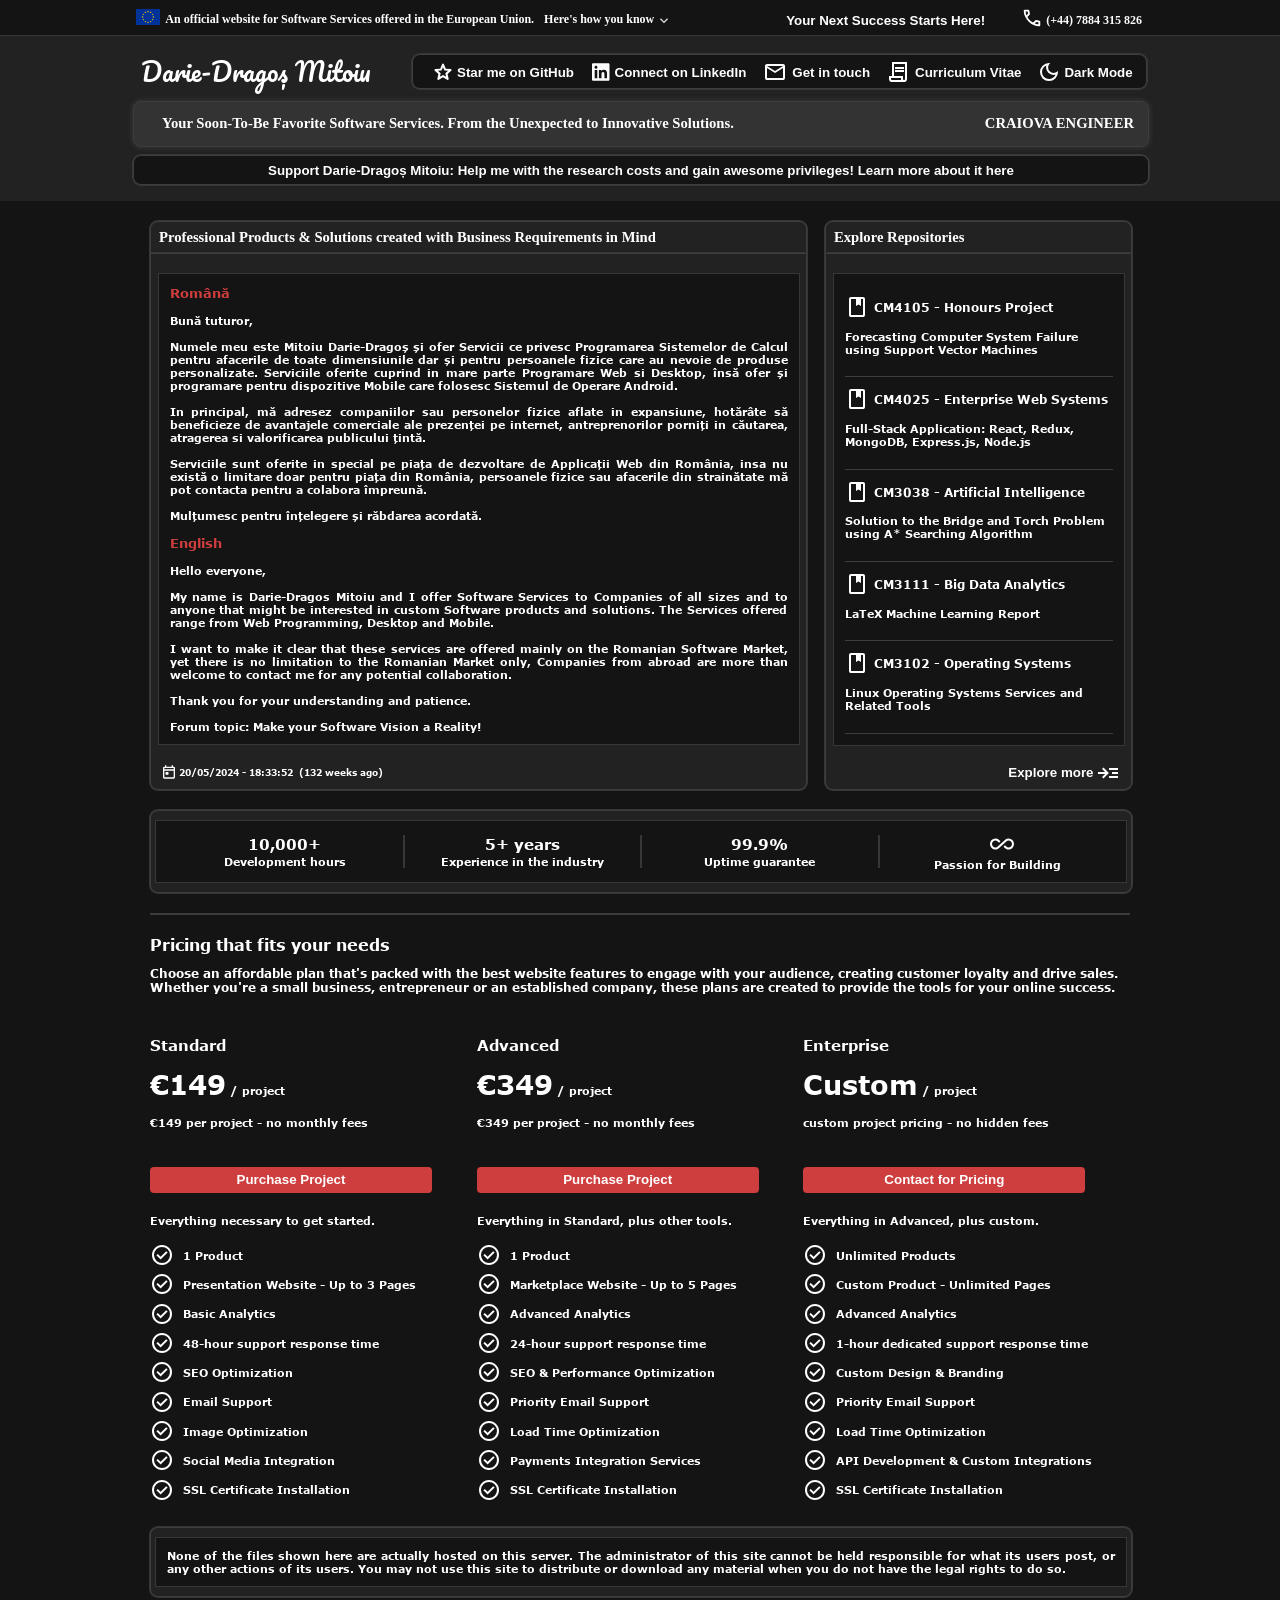
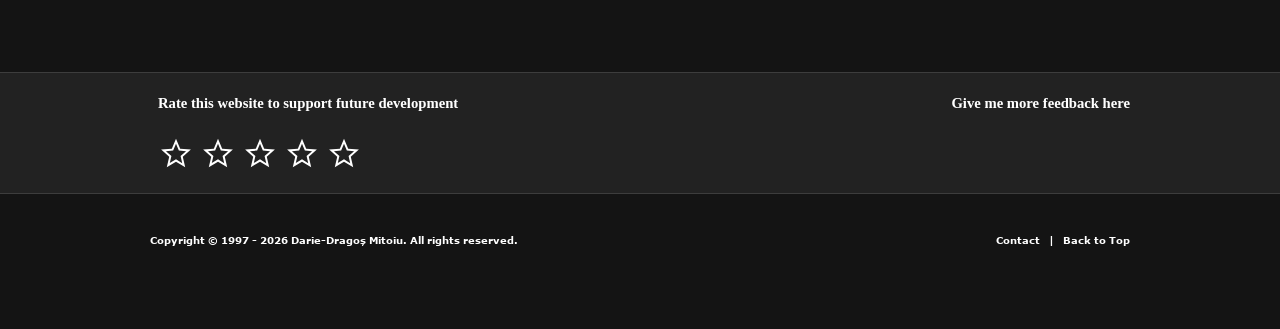
<file: index.html>
<!DOCTYPE html>
<html xmlns="http://www.w3.org/1999/xhtml" lang="en">
<head>
  <meta http-equiv="X-UA-Compatible" content="IE=Edge" />
  <meta http-equiv="Content-Type" content="text/html, charset=UTF-8" />
  <meta name="author" content="Darie-Dragos Mitoiu" />
  <meta name="keywords" content="Software Services" />
  <meta name="description" content="Darie-Dragos Mitoiu – Software Engineer Real-Time Systems." />
  <meta name="referrer" content="strict-origin-when-cross-origin" />
  <meta name="viewport" content="width=device-width, initial-scale=0.4, maximum-scale=1.0, user-scalable=1"/>
  <meta name="google" content="notranslate" />
  <meta name="ROBOTS" content="index" />
  <meta name="rating" content="general" />
  <link rel="icon" href="./static/media/favicon.ico?v=3" type="image/x-icon" />
  <link rel="stylesheet" href="./static/styles/main.css" />
  <link rel="canonical" href="https://www.dmitoiu.ro/" />
  <link rel="manifest" href="manifest.json" />
  <title>Darie-Dragos Mitoiu Online</title>
</head>
<body id="bodyel" class="online-body not-logged">
<script type="text/javascript" src="./main.js" charset="utf-8"></script>
<div class="wrapper">
  <div class="main-banner">
    <div class="sub-banner">
      <div class="sub-banner-content">
        <label for="main-banner-toggle" title="An official website for Software Services offered on the European Market">
          <span>
            An official website for Software Services offered in the European Union.
            <em>Here's how you know</em>
          </span>
        </label>
        <div style="margin-left: auto; display: flex; flex-direction: row;">
          <div style="margin-right: 10px; position:relative; top: 7px;">
            <a href="mailto:dmitoiu@hotmail.com" target="_blank">
              <button class="announcement-button">
                <font color="white">
                  <b>
                    Your Next Success Starts Here!
                  </b>
                </font>
              </button>
            </a>
          </div>
          <div class="main-banner-phone-call">
            <svg xmlns="http://www.w3.org/2000/svg" style="fill: #fff; position:relative; top: 7px;" height="22" viewBox="0 -960 960 960" width="22">
              <path d="M798-120q-125 0-247-54.5T329-329Q229-429 174.5-551T120-798q0-18 12-30t30-12h162q14 0 25 9.5t13 22.5l26
              140q2 16-1 27t-11 19l-97 98q20 37 47.5 71.5T387-386q31 31 65 57.5t72 48.5l94-94q9-9 23.5-13.5T670-390l138
              28q14 4 23 14.5t9 23.5v162q0 18-12 30t-30 12ZM241-600l66-66-17-94h-89q5 41 14 81t26 79Zm358 358q39 17 79.5
              27t81.5 13v-88l-94-19-67 67ZM241-600Zm358 358Z"/>
            </svg>
            <label>
              (+44) 7884 315 826
            </label>
          </div>
        </div>
      </div>
    </div>
    <input type="checkbox" id="main-banner-toggle">
    <div class="banner-details">
      <div class="banner-domain-container">
        <div style="display: flex;flex-direction: row; justify-content: flex-start; align-items: center">
          <svg xmlns="http://www.w3.org/2000/svg" style="fill: #fff; position:relative; top: 0; right: 5px;" height="52" viewBox="0 -960 960 960" width="52">
            <path d="M200-280v-280h80v280h-80Zm240 0v-280h80v280h-80ZM80-120v-80h800v80H80Zm600-160v-280h80v280h-80ZM80-640v-80l400-200 400
            200v80H80Zm178-80h444-444Zm0 0h444L480-830 258-720Z"/>
          </svg>
        </div>
        <div class="domain-container-content">
          <h4>
            Official Websites use .ro domain
          </h4>
          <p>A .ro website should belong to a Romanian national registered in the European Union.
          A request for the domain owner details it is possible.</p>
        </div>
      </div>
      <div class="banner-security-container">
        <div style="display: flex;flex-direction: row; justify-content: flex-start; align-items: center">
          <svg xmlns="http://www.w3.org/2000/svg" style="fill: #fff; position:relative; top: 0; right: 5px;" height="52" viewBox="0 -960 960 960" width="52">
            <path d="M240-80q-33 0-56.5-23.5T160-160v-400q0-33 23.5-56.5T240-640h40v-80q0-83 58.5-141.5T480-920q83 0
            141.5 58.5T680-720v80h40q33 0 56.5 23.5T800-560v400q0 33-23.5 56.5T720-80H240Zm0-80h480v-400H240v400Zm240-120q33
            0 56.5-23.5T560-360q0-33-23.5-56.5T480-440q-33 0-56.5 23.5T400-360q0
            33 23.5 56.5T480-280ZM360-640h240v-80q0-50-35-85t-85-35q-50 0-85 35t-35
            85v80ZM240-160v-400 400Z"/>
          </svg>
        </div>
        <div class="security-container-content">
          <h4>
            Secure .ro Websites use HTTPS
          </h4>
          <p>https:// means you've safely connected to the .ro website, your data is encrypted
            while it is being processed and sent to the server.</p>
        </div>
      </div>
      <label class="banner-close-details" for="main-banner-toggle">X</label>
    </div>
  </div>
  <div class="main-header">
    <div class="sub-header">
      <div class="sub-header-container">
        <div class="trademark-container">
          <p class="trademark">Darie-Dragoș Mitoiu</p>
        </div>
        <div class="sub-header-bar">
          <div class="sub-header-content">
            <a href="https://github.com/dmitoiu" target="_blank">
              <button class="sub-header-content-link" style="margin-left: 5px;">
                <svg xmlns="http://www.w3.org/2000/svg" style="fill: #fff; position:relative; right: 2px;" height="24" viewBox="0 -960 960 960" width="24">
                  <path d="m354-287 126-76 126 77-33-144 111-96-146-13-58-136-58
                  135-146 13 111 97-33 143Zm126 18L314-169q-11 7-23
                  6t-21-8q-9-7-14-17.5t-2-23.5l44-189-147-127q-10-9-12.5-20.5T140-571q4-11
                  12-18t22-9l194-17 75-178q5-12 15.5-18t21.5-6q11 0 21.5 6t15.5 18l75 178
                  194 17q14 2 22 9t12 18q4 11 1.5 22.5T809-528L662-401l44 189q3 13-2
                  23.5T690-171q-9 7-21 8t-23-6L480-269Zm0-201Z"/>
                </svg>
                <font color="white">
                  <b>
                    Star me on GitHub
                  </b>
                </font>
              </button>
            </a>
            <a href="https://www.linkedin.com/in/dmitoiu" target="_blank">
              <button class="sub-header-content-link" style="margin-left: 5px;">
                <svg xmlns="http://www.w3.org/2000/svg" style="fill: #fff; padding-left: 6px; position:relative; right: 5px;" height="20" viewBox="0 0 448 512">
                  <path d="M416 32H31.9C14.3 32 0 46.5 0 64.3v383.4C0 465.5 14.3 480 31.9
                480H416c17.6 0 32-14.5 32-32.3V64.3c0-17.8-14.4-32.3-32-32.3zM135.4
                416H69V202.2h66.5V416zm-33.2-243c-21.3 0-38.5-17.3-38.5-38.5S80.9 96
                102.2 96c21.2 0 38.5 17.3 38.5 38.5 0 21.3-17.2 38.5-38.5 38.5zm282.1
                243h-66.4V312c0-24.8-.5-56.7-34.5-56.7-34.6 0-39.9 27-39.9
                54.9V416h-66.4V202.2h63.7v29.2h.9c8.9-16.8 30.6-34.5 62.9-34.5
                67.2 0 79.7 44.3 79.7 101.9V416z"/></svg>
                <font color="white">
                  <b>
                    Connect on LinkedIn
                  </b>
                </font>
              </button>
            </a>
            <a href="mailto:dmitoiu@hotmail.com">
              <button class="sub-header-content-link" style="margin-left: 5px;">
                <svg xmlns="http://www.w3.org/2000/svg" style="fill: #fff; padding-left: 5px; position:relative; right: 5px;" height="24" viewBox="0 -960 960 960" width="24">
                  <path d="M160-160q-33 0-56.5-23.5T80-240v-480q0-33 23.5-56.5T160-800h640q33 0 56.5
                23.5T880-720v480q0 33-23.5 56.5T800-160H160Zm320-280L160-640v400h640v-400L480-440Zm0-80
                320-200H160l320 200ZM160-640v-80 480-400Z"/></svg>
                <font color="white">
                  <b>
                    Get in touch
                  </b>
                </font>
              </button>
            </a>
            <a href="./static/docs/Darie-Dragos_Mitoiu_Resume.pdf" target="_blank">
              <button class="sub-header-content-link" style="margin-left: 5px;">
                <svg xmlns="http://www.w3.org/2000/svg" style="fill: #fff; padding-left: 4px; position:relative; right: 5px;" height="24" viewBox="0 -960 960 960" width="24">
                  <path d="M240-80q-50 0-85-35t-35-85v-120h120v-560h600v680q0 50-35 85t-85 35H240Zm480-80q17 0 28.5-11.5T760-200v-600H320v480h360v120q0 17 11.5 28.5T720-160ZM360-600v-80h360v80H360Zm0 120v-80h360v80H360ZM240-160h360v-80H200v40q0 17 11.5 28.5T240-160Zm0 0h-40 400-360Z"/>
                </svg>
                <font color="white">
                  <b>
                    Curriculum Vitae
                  </b>
                </font>
              </button>
            </a>
            <div>
              <button class="sub-header-content-link" id="themeToggleWidget" style="margin-left: 5px;">
                <div class="theme-toggle-widget-dark-mode" id="theme-container" style="margin-right: 2px;"></div>
                <font color="white" class="theme-toggle-label">
                  <b id="theme-label">
                    Dark Mode
                  </b>
                </font>
              </button>
            </div>
          </div>
        </div>
      </div>
      <div class="navigation-main-container">
        <div class="navigation">
          <div class="navigation-list-container">
            <div class="m-block-header">
              <h4>Your Soon-To-Be Favorite Software Services. From the Unexpected to Innovative Solutions.</h4>
              <div class="marketing-link" style="margin-left: auto;">
                <h4 style="text-transform: uppercase !important;">Craiova Engineer</h4>
              </div>
            </div>
          </div>
        </div>
        <div class="member-status-bar">

        </div>
        <div class="support-bar support-bar-container">
          <div class="support-bar-content">
            <font class="big">
              <b>
                <strong>Support</strong> Darie-Dragoș Mitoiu:
                <a href="https://github.com/dmitoiu" target="_blank">
                  Help me with the research costs and gain awesome privileges! Learn more about it here
                </a>
              </b>
            </font>
          </div>
        </div>
      </div>
    </div>
  </div>
  <div class="main-container">
    <div class="main-section">
      <div class="home-section visible">
        <div class="announcements-block">
          <div class="n-block">
            <div class="n-block-header">
              <h4>
                Professional Products & Solutions created with Business Requirements in Mind
              </h4>
            </div>
            <div class="n-block-content">
              <div class="n-block-inner-content">
                <div class="n-block-bold-content">
                  <font size="2" class="red">
                    Română
                  </font>
                  <br>
                  <br>
                  Bună tuturor,
                  <br>
                  <br>
                  Numele meu este Mitoiu Darie-Dragoș și ofer Servicii ce privesc Programarea Sistemelor de Calcul pentru afacerile de toate dimensiunile dar și pentru persoanele fizice care au nevoie de produse personalizate. Serviciile oferite cuprind in mare parte Programare Web si Desktop, însă ofer și programare pentru dispozitive Mobile care folosesc Sistemul de Operare Android.
                  <br>
                  <br>
                  In principal, mă adresez companiilor sau personelor fizice aflate in expansiune, hotărâte să beneficieze de avantajele comerciale ale prezenței pe internet, antreprenorilor porniți in căutarea, atragerea si valorificarea publicului țintă.
                  <br>
                  <br>
                  Serviciile sunt oferite in special pe piața de dezvoltare de Applicații Web din România, insa nu există o limitare doar pentru piața din România, persoanele fizice sau afacerile din strainătate mă pot contacta pentru a colabora împreună.
                  <br>
                  <br>
                  Mulțumesc pentru înțelegere și răbdarea acordată.
                  <br>
                  <br>
                  <font size="2" class="red">
                    English
                  </font>
                  <br>
                  <br>
                  Hello everyone,
                  <br>
                  <br>
                  My name is Darie-Dragos Mitoiu and I offer Software Services to Companies of all sizes and to anyone that might be interested in custom Software products and solutions. The Services offered range from Web Programming, Desktop and Mobile.
                  <br>
                  <br>
                  I want to make it clear that these services are offered mainly on the Romanian Software Market, yet there is no limitation to the Romanian Market only, Companies from abroad are more than welcome to contact me for any potential collaboration.
                  <br>
                  <br>
                  Thank you for your understanding and patience.
                  <br>
                  <br>
                  Forum topic: <a href="#">Make your Software Vision a Reality!</a>
                </div>
              </div>
              <div class="n-block-footer" style="display: flex; flex-direction: row; align-items: center; min-height: 25px;">
                <svg xmlns="http://www.w3.org/2000/svg" style="fill: #fff; position:relative; top: 0; margin-right: 2px;" height="16" viewBox="0 -960 960 960" width="16">
                  <path d="M360-300q-42 0-71-29t-29-71q0-42 29-71t71-29q42 0 71 29t29 71q0 42-29 71t-71 29ZM200-80q-33
                  0-56.5-23.5T120-160v-560q0-33 23.5-56.5T200-800h40v-80h80v80h320v-80h80v80h40q33 0 56.5
                  23.5T840-720v560q0 33-23.5 56.5T760-80H200Zm0-80h560v-400H200v400Zm0-480h560v-80H200v80Zm0
                  0v-80 80Z"/>
                </svg>
                <font class="small n-block-footer-published">
                  20/05/2024 - 18:33:52
                </font>
              </div>
            </div>
          </div>
        </div>
        <div class="activity-block">
          <div class="s-block">
            <div class="s-block-header">
              <h4>
                Explore Repositories
              </h4>
            </div>
            <div class="s-block-content">
              <div class="s-block-inner-content">
                <div class="s-block-bold-content">
                  <div class="repository-block">
                    <div class="repository-header">
                      <svg xmlns="http://www.w3.org/2000/svg" style="fill: #fff; padding-left: 5px; position:relative; right: 5px;" height="24" viewBox="0 -960 960 960">
                        <path d="M240-80q-33 0-56.5-23.5T160-160v-640q0-33 23.5-56.5T240-880h480q33 0 56.5 23.5T800-800v640q0 33-23.5 56.5T720-80H240Zm0-80h480v-640h-80v280l-100-60-100 60v-280H240v640Zm0 0v-640 640Zm200-360 100-60 100 60-100-60-100 60Z"/>
                      </svg>
                      <div class="repository-title">
                        <a href="https://github.com/dmitoiu/CM4105-Honours-Project" target="_blank">
                          <font class="medium">
                            CM4105 - Honours Project
                          </font>
                        </a>
                      </div>
                    </div>
                    <div class="repository-description">
                      <p>
                        Forecasting Computer System Failure using Support Vector Machines
                      </p>
                    </div>
                  </div>
                  <div class="repository-block">
                    <div class="repository-header">
                      <svg xmlns="http://www.w3.org/2000/svg" style="fill: #fff; padding-left: 5px; position:relative; right: 5px;" height="24" viewBox="0 -960 960 960">
                        <path d="M240-80q-33 0-56.5-23.5T160-160v-640q0-33 23.5-56.5T240-880h480q33 0 56.5 23.5T800-800v640q0 33-23.5 56.5T720-80H240Zm0-80h480v-640h-80v280l-100-60-100 60v-280H240v640Zm0 0v-640 640Zm200-360 100-60 100 60-100-60-100 60Z"/>
                      </svg>
                      <div class="repository-title">
                        <a href="https://github.com/dmitoiu/CM4025-Enterprise-Web-Systems" target="_blank">
                          <font class="medium">
                            CM4025 - Enterprise Web Systems
                          </font>
                        </a>
                      </div>
                    </div>
                    <div class="repository-description">
                      <p>
                        Full-Stack Application: React, Redux, MongoDB, Express.js, Node.js
                      </p>
                    </div>
                  </div>
                  <div class="repository-block">
                    <div class="repository-header">
                      <svg xmlns="http://www.w3.org/2000/svg" style="fill: #fff; padding-left: 5px; position:relative; right: 5px;" height="24" viewBox="0 -960 960 960">
                        <path d="M240-80q-33 0-56.5-23.5T160-160v-640q0-33 23.5-56.5T240-880h480q33 0 56.5 23.5T800-800v640q0 33-23.5 56.5T720-80H240Zm0-80h480v-640h-80v280l-100-60-100 60v-280H240v640Zm0 0v-640 640Zm200-360 100-60 100 60-100-60-100 60Z"/>
                      </svg>
                      <div class="repository-title">
                        <a href="https://github.com/dmitoiu/CM3038-Artificial-Intelligence-for-Problem-Solving" target="_blank">
                          <font class="medium">
                            CM3038 - Artificial Intelligence
                          </font>
                        </a>
                      </div>
                    </div>
                    <div class="repository-description">
                      <p>
                        Solution to the Bridge and Torch Problem using A* Searching Algorithm
                      </p>
                    </div>
                  </div>
                  <div class="repository-block">
                    <div class="repository-header">
                      <svg xmlns="http://www.w3.org/2000/svg" style="fill: #fff; padding-left: 5px; position:relative; right: 5px;" height="24" viewBox="0 -960 960 960">
                        <path d="M240-80q-33 0-56.5-23.5T160-160v-640q0-33 23.5-56.5T240-880h480q33 0 56.5 23.5T800-800v640q0 33-23.5 56.5T720-80H240Zm0-80h480v-640h-80v280l-100-60-100 60v-280H240v640Zm0 0v-640 640Zm200-360 100-60 100 60-100-60-100 60Z"/>
                      </svg>
                      <div class="repository-title">
                        <a href="https://github.com/dmitoiu/CM3111-Big-Data-Analytics" target="_blank">
                          <font class="medium">
                            CM3111 - Big Data Analytics
                          </font>
                        </a>
                      </div>
                    </div>
                    <div class="repository-description">
                      <p>
                        LaTeX Machine Learning Report
                      </p>
                    </div>
                  </div>
                  <div class="repository-block">
                    <div class="repository-header">
                      <svg xmlns="http://www.w3.org/2000/svg" style="fill: #fff; padding-left: 5px; position:relative; right: 5px;" height="24" viewBox="0 -960 960 960">
                        <path d="M240-80q-33 0-56.5-23.5T160-160v-640q0-33 23.5-56.5T240-880h480q33 0 56.5 23.5T800-800v640q0 33-23.5 56.5T720-80H240Zm0-80h480v-640h-80v280l-100-60-100 60v-280H240v640Zm0 0v-640 640Zm200-360 100-60 100 60-100-60-100 60Z"/>
                      </svg>
                      <div class="repository-title">
                        <a href="https://github.com/dmitoiu/CM3102-Operating-Systems" target="_blank">
                          <font class="medium">
                            CM3102 - Operating Systems
                          </font>
                        </a>
                      </div>
                    </div>
                    <div class="repository-description">
                      <p>
                        Linux Operating Systems Services and Related Tools
                      </p>
                    </div>
                  </div>
                </div>
                <div class="s-block-footer" style="display: flex; flex-direction: row; justify-content: flex-end;">
                  <a href="https://github.com/dmitoiu" target="_blank">
                    <button class="sub-header-content-link">
                      <font color="white">
                        <b>
                          Explore more
                        </b>
                      </font>
                      <svg xmlns="http://www.w3.org/2000/svg" style="fill: #fff; position:relative; left: 2px;" height="24" viewBox="0 -960 960 960" width="24">
                        <path d="m298-262-56-56 121-122H80v-80h283L242-642l56-56 218 218-218
                        218Zm222-18v-80h360v80H520Zm0-320v-80h360v80H520Zm120
                        160v-80h240v80H640Z"/>
                      </svg>
                    </button>
                  </a>
                </div>
              </div>
            </div>
          </div>
        </div>
        <div class="hiring-block"></div>
        <div class="repositories-block"></div>
        <div class="platform-block">
          <div class="p-block">
            <div class="p-block-content">
              <div class="p-block-inner-content">
                <div class="p-block-bold-content">
                  <div class="p-block-platform">
                    <h2>10,000+</h2>
                    <p>Development hours</p>
                  </div>
                  <div class="p-block-platform">
                    <h2><script>document.write(((new Date()-new Date(2021,7,2))/(1000*60*60*24*365)).toFixed(0))</script>+ years</h2>
                    <p>Experience in the industry</p>
                  </div>
                  <div class="p-block-platform">
                    <h2>99.9%</h2>
                    <p>Uptime guarantee</p>
                  </div>
                  <div class="p-block-platform" style="border: none;">
                    <svg xmlns="http://www.w3.org/2000/svg" style="fill: #fff; margin-left: 5px; position:relative; left: 2px;" height="24" viewBox="0 -960 960 960" width="24">
                      <path d="M220-260q-92 0-156-64T0-480q0-92 64-156t156-64q37 0 71 13t61 37l68
                      62-60 54-62-56q-16-14-36-22t-42-8q-58 0-99 41t-41 99q0 58 41 99t99 41q22 0
                      42-8t36-22l310-280q27-24 61-37t71-13q92 0 156 64t64 156q0 92-64 156t-156
                      64q-37 0-71-13t-61-37l-68-62 60-54 62 56q16 14 36 22t42 8q58 0
                      99-41t41-99q0-58-41-99t-99-41q-22 0-42 8t-36 22L352-310q-27
                      24-61 37t-71 13Z"/>
                    </svg>
                    <p>Passion for Building</p>
                  </div>
                </div>
              </div>
            </div>
          </div>
        </div>
        <div class="services-block" style="display: none;">
          <div class="services-block-header">
            <h1>Innovative Software Services that evolve with your ambitions</h1>
            <p>
              Stay ahead with cutting-edge software solutions designed to grow alongside your goals.
              Whether you're streamlining operations, enhancing customer experiences, or scaling your
              business, these services adapt to your needs—empowering you with the right tools to
              succeed.
            </p>
          </div>
          <div class="services-block-container">
            <div class="item-s-block">
              <div class="item-s-block-content">
                <div class="item-s-block-content-left">
                  <div class="item-s-block-instance">
                    <article class="s-block-card-boost">
                      <div class="s-block-card">
                        <div class="s-block-card-header">
                          <h4>Web Development</h4>
                        </div>
                        <div class="s-block-card-content">
                          <div class="s-block-card-inner-content">
                            <div class="s-block-card-bold-content">
                              Specializing in crafting exceptional, high-quality marketing pages,
                              the focus is on creating designs that leave a lasting impression.
                              Each page is carefully designed to highlight key messages and engage
                              visitors effectively. The rest of the website serves as a minimal
                              framework, using placeholder text to maintain layout and structure
                              until the full content is ready.
                            </div>
                          </div>
                        </div>
                      </div>
                    </article>
                  </div>
                  <div class="item-s-block-instance">
                    <article class="s-block-card-boost">
                      <div class="s-block-card">
                        <div class="s-block-card-header">
                          <h4>E-Commerce</h4>
                        </div>
                        <div class="s-block-card-content">
                          <div class="s-block-card-inner-content">
                            <div class="s-block-card-bold-content">
                              Committed to modern e-commerce development, the goal is to create sleek,
                              efficient online stores that seamlessly integrate branding. This often involves
                              refining and customizing well-tested Shopify templates, ensuring a professional
                              and user-friendly shopping experience without unnecessary complications.
                              Every store is built with performance, reliability, and ease of management in mind.
                            </div>
                          </div>
                        </div>
                      </div>
                    </article>
                  </div>
                </div>
                <div class="item-s-block-content-right">
                  <div class="item-s-block-instance">
                    <article class="s-block-card-boost">
                      <div class="s-block-card">
                        <div class="s-block-card-header">
                          <h4>Application Development</h4>
                        </div>
                        <div class="s-block-card-content">
                          <div class="s-block-card-inner-content">
                            <div class="s-block-card-bold-content">
                              Passionate about application development, the goal is to build high-performance,
                              scalable, and user-friendly solutions using the latest frameworks and technologies.
                              Each project is crafted with precision, ensuring reliability, efficiency, and
                              the flexibility to adapt to changing requirements, from seamless front-end
                              experiences to powerful back-end architecture.
                            </div>
                          </div>
                        </div>
                      </div>
                    </article>
                  </div>
                  <div class="item-s-block-instance">
                    <article class="s-block-card-boost">
                      <div class="s-block-card">
                        <div class="s-block-card-header">
                          <h4>Custom Content Management</h4>
                        </div>
                        <div class="s-block-card-content">
                          <div class="s-block-card-inner-content">
                            <div class="s-block-card-bold-content">
                              Understanding the importance of a robust and tailored content management system,
                              the approach focuses on providing efficient and scalable solutions.
                              By running all client projects within a single, well-optimized Joomla instance,
                              content management remains streamlined, consistent, and easy to maintain.
                              This ensures reliability, flexibility, and a seamless workflow for handling
                              diverse content needs.
                            </div>
                          </div>
                        </div>
                      </div>
                    </article>
                  </div>
                </div>
              </div>
              <div class="services-block-footer" style="display: flex; flex-direction: row; align-items: center">
                <p>
                  Scalable Digital Solutions Designed to Enhance Your Online Presence and Drive Business Growth.
                </p>
                <a style="display: inline-block; margin-left: auto;" href="https://github.com/dmitoiu" target="_blank">
                  <button class="sub-header-content-link">
                    <font color="white">
                      <b>
                        Explore more services and offers
                      </b>
                    </font>
                    <svg xmlns="http://www.w3.org/2000/svg" style="fill: #fff; margin-left: 5px; position:relative; left: 2px;" height="24" viewBox="0 -960 960 960" width="24">
                      <path d="M160-120q-33 0-56.5-23.5T80-200v-440q0-33 23.5-56.5T160-720h160v-80q0-33
                      23.5-56.5T400-880h160q33 0 56.5 23.5T640-800v80h160q33 0 56.5 23.5T880-640v440q0
                      33-23.5 56.5T800-120H160Zm240-600h160v-80H400v80Zm400 360H600v80H360v-80H160v160h640v-160Zm-360
                      0h80v-80h-80v80Zm-280-80h200v-80h240v80h200v-200H160v200Zm320 40Z"/>
                    </svg>
                  </button>
                </a>
              </div>
            </div>
          </div>
        </div>
        <div class="pricing-block" style="display: flex;">
          <div class="pricing-block-header">
            <h1>Pricing that fits your needs</h1>
            <p>Choose an affordable plan that's packed with the best website features to engage with your audience,
              creating customer loyalty and drive sales. Whether you're a small business, entrepreneur or an established
              company, these plans are created to provide the tools for your online success.
            </p>
          </div>
          <div class="pricing-block-container">
            <div class="pricing-block-inner-container">
              <div class="pricing-block-item">
                <h3>Standard</h3>
                <p>
                  <span class="pricing-block-item-header">€149</span>
                  <span>/ project</span>
                </p>
                <p style="margin-top: 1.5rem;">
                  €149 per project - no monthly fees
                </p>
                <div style="display: inline-block; width: 282px; max-width: 282px;">
                  <a href="mailto:dmitoiu@hotmail.com" target="_blank">
                    <button class="pricing-block-button">
                      <font color="white" style="text-align: center; margin: 0 auto;">
                        <b>
                          Purchase Project
                        </b>
                      </font>
                    </button>
                  </a>
                </div>
                <p style="margin-top: 2rem; font-weight: bold">Everything necessary to get started.</p>
                <ul style="margin-top: 1.5rem;">
                  <li style="display: flex; align-items: center; margin-bottom: 0.5rem">
                    <svg xmlns="http://www.w3.org/2000/svg" style="fill: #fff;" height="24px" viewBox="0 -960 960 960" width="24px">
                      <path d="m424-296 282-282-56-56-226 226-114-114-56 56 170 170Zm56
                        216q-83 0-156-31.5T197-197q-54-54-85.5-127T80-480q0-83
                        31.5-156T197-763q54-54 127-85.5T480-880q83 0 156 31.5T763-763q54
                        54 85.5 127T880-480q0 83-31.5 156T763-197q-54 54-127
                        85.5T480-80Zm0-80q134 0 227-93t93-227q0-134-93-227t-227-93q-134
                        0-227 93t-93 227q0 134 93 227t227 93Zm0-320Z"/>
                    </svg>
                    <span style="margin-left: 0.85rem;">
                        1 Product
                      </span>
                  </li>
                  <li style="display: flex; align-items: center; margin-bottom: 0.5rem">
                    <svg xmlns="http://www.w3.org/2000/svg" style="fill: #fff;" height="24px" viewBox="0 -960 960 960" width="24px">
                      <path d="m424-296 282-282-56-56-226 226-114-114-56 56 170 170Zm56
                        216q-83 0-156-31.5T197-197q-54-54-85.5-127T80-480q0-83
                        31.5-156T197-763q54-54 127-85.5T480-880q83 0 156 31.5T763-763q54
                        54 85.5 127T880-480q0 83-31.5 156T763-197q-54 54-127
                        85.5T480-80Zm0-80q134 0 227-93t93-227q0-134-93-227t-227-93q-134
                        0-227 93t-93 227q0 134 93 227t227 93Zm0-320Z"/>
                    </svg>
                    <span style="margin-left: 0.85rem;">
                        Presentation Website - Up to 3 Pages
                      </span>
                  </li>
                  <li style="display: flex; align-items: center; margin-bottom: 0.5rem">
                    <svg xmlns="http://www.w3.org/2000/svg" style="fill: #fff;" height="24px" viewBox="0 -960 960 960" width="24px">
                      <path d="m424-296 282-282-56-56-226 226-114-114-56 56 170 170Zm56
                        216q-83 0-156-31.5T197-197q-54-54-85.5-127T80-480q0-83
                        31.5-156T197-763q54-54 127-85.5T480-880q83 0 156 31.5T763-763q54
                        54 85.5 127T880-480q0 83-31.5 156T763-197q-54 54-127
                        85.5T480-80Zm0-80q134 0 227-93t93-227q0-134-93-227t-227-93q-134
                        0-227 93t-93 227q0 134 93 227t227 93Zm0-320Z"/>
                    </svg>
                    <span style="margin-left: 0.85rem;">
                        Basic Analytics
                      </span>
                  </li>
                  <li style="display: flex; align-items: center; margin-bottom: 0.5rem">
                    <svg xmlns="http://www.w3.org/2000/svg" style="fill: #fff;" height="24px" viewBox="0 -960 960 960" width="24px">
                      <path d="m424-296 282-282-56-56-226 226-114-114-56 56 170 170Zm56
                        216q-83 0-156-31.5T197-197q-54-54-85.5-127T80-480q0-83
                        31.5-156T197-763q54-54 127-85.5T480-880q83 0 156 31.5T763-763q54
                        54 85.5 127T880-480q0 83-31.5 156T763-197q-54 54-127
                        85.5T480-80Zm0-80q134 0 227-93t93-227q0-134-93-227t-227-93q-134
                        0-227 93t-93 227q0 134 93 227t227 93Zm0-320Z"/>
                    </svg>
                    <span style="margin-left: 0.85rem;">
                        48-hour support response time
                      </span>
                  </li>
                  <li style="display: flex; align-items: center; margin-bottom: 0.5rem">
                    <svg xmlns="http://www.w3.org/2000/svg" style="fill: #fff;" height="24px" viewBox="0 -960 960 960" width="24px">
                      <path d="m424-296 282-282-56-56-226 226-114-114-56 56 170 170Zm56
                        216q-83 0-156-31.5T197-197q-54-54-85.5-127T80-480q0-83
                        31.5-156T197-763q54-54 127-85.5T480-880q83 0 156 31.5T763-763q54
                        54 85.5 127T880-480q0 83-31.5 156T763-197q-54 54-127
                        85.5T480-80Zm0-80q134 0 227-93t93-227q0-134-93-227t-227-93q-134
                        0-227 93t-93 227q0 134 93 227t227 93Zm0-320Z"/>
                    </svg>
                    <span style="margin-left: 0.85rem;">
                        SEO Optimization
                      </span>
                  </li>
                  <li style="display: flex; align-items: center; margin-bottom: 0.5rem">
                    <svg xmlns="http://www.w3.org/2000/svg" style="fill: #fff;" height="24px" viewBox="0 -960 960 960" width="24px">
                      <path d="m424-296 282-282-56-56-226 226-114-114-56 56 170 170Zm56
                        216q-83 0-156-31.5T197-197q-54-54-85.5-127T80-480q0-83
                        31.5-156T197-763q54-54 127-85.5T480-880q83 0 156 31.5T763-763q54
                        54 85.5 127T880-480q0 83-31.5 156T763-197q-54 54-127
                        85.5T480-80Zm0-80q134 0 227-93t93-227q0-134-93-227t-227-93q-134
                        0-227 93t-93 227q0 134 93 227t227 93Zm0-320Z"/>
                    </svg>
                    <span style="margin-left: 0.85rem;">
                        Email Support
                      </span>
                  </li>
                  <li style="display: flex; align-items: center; margin-bottom: 0.5rem">
                    <svg xmlns="http://www.w3.org/2000/svg" style="fill: #fff;" height="24px" viewBox="0 -960 960 960" width="24px">
                      <path d="m424-296 282-282-56-56-226 226-114-114-56 56 170 170Zm56
                        216q-83 0-156-31.5T197-197q-54-54-85.5-127T80-480q0-83
                        31.5-156T197-763q54-54 127-85.5T480-880q83 0 156 31.5T763-763q54
                        54 85.5 127T880-480q0 83-31.5 156T763-197q-54 54-127
                        85.5T480-80Zm0-80q134 0 227-93t93-227q0-134-93-227t-227-93q-134
                        0-227 93t-93 227q0 134 93 227t227 93Zm0-320Z"/>
                    </svg>
                    <span style="margin-left: 0.85rem;">
                        Image Optimization
                      </span>
                  </li>
                  <li style="display: flex; align-items: center; margin-bottom: 0.5rem">
                    <svg xmlns="http://www.w3.org/2000/svg" style="fill: #fff;" height="24px" viewBox="0 -960 960 960" width="24px">
                      <path d="m424-296 282-282-56-56-226 226-114-114-56 56 170 170Zm56
                        216q-83 0-156-31.5T197-197q-54-54-85.5-127T80-480q0-83
                        31.5-156T197-763q54-54 127-85.5T480-880q83 0 156 31.5T763-763q54
                        54 85.5 127T880-480q0 83-31.5 156T763-197q-54 54-127
                        85.5T480-80Zm0-80q134 0 227-93t93-227q0-134-93-227t-227-93q-134
                        0-227 93t-93 227q0 134 93 227t227 93Zm0-320Z"/>
                    </svg>
                    <span style="margin-left: 0.85rem;">
                        Social Media Integration
                      </span>
                  </li>
                  <li style="display: flex; align-items: center; margin-bottom: 0.5rem">
                    <svg xmlns="http://www.w3.org/2000/svg" style="fill: #fff;" height="24px" viewBox="0 -960 960 960" width="24px">
                      <path d="m424-296 282-282-56-56-226 226-114-114-56 56 170 170Zm56
                        216q-83 0-156-31.5T197-197q-54-54-85.5-127T80-480q0-83
                        31.5-156T197-763q54-54 127-85.5T480-880q83 0 156 31.5T763-763q54
                        54 85.5 127T880-480q0 83-31.5 156T763-197q-54 54-127
                        85.5T480-80Zm0-80q134 0 227-93t93-227q0-134-93-227t-227-93q-134
                        0-227 93t-93 227q0 134 93 227t227 93Zm0-320Z"/>
                    </svg>
                    <span style="margin-left: 0.85rem;">
                        SSL Certificate Installation
                      </span>
                  </li>
                </ul>
              </div>
              <div class="pricing-block-item">
                <h3>Advanced</h3>
                <p>
                  <span class="pricing-block-item-header">€349</span>
                  <span>/ project</span>
                </p>
                <p style="margin-top: 1.5rem;">
                  €349 per project - no monthly fees
                </p>
                <div style="display: inline-block; width: 282px; max-width: 282px;">
                  <a href="mailto:dmitoiu@hotmail.com" target="_blank">
                    <button class="pricing-block-button">
                      <font color="white" style="text-align: center; margin: 0 auto;">
                        <b>
                          Purchase Project
                        </b>
                      </font>
                    </button>
                  </a>
                </div>
                <p style="margin-top: 2rem; font-weight: bold">Everything in Standard, plus other tools.</p>
                <ul style="margin-top: 1.5rem;">
                  <li style="display: flex; align-items: center; margin-bottom: 0.5rem">
                    <svg xmlns="http://www.w3.org/2000/svg" style="fill: #fff;" height="24px" viewBox="0 -960 960 960" width="24px">
                      <path d="m424-296 282-282-56-56-226 226-114-114-56 56 170 170Zm56
                        216q-83 0-156-31.5T197-197q-54-54-85.5-127T80-480q0-83
                        31.5-156T197-763q54-54 127-85.5T480-880q83 0 156 31.5T763-763q54
                        54 85.5 127T880-480q0 83-31.5 156T763-197q-54 54-127
                        85.5T480-80Zm0-80q134 0 227-93t93-227q0-134-93-227t-227-93q-134
                        0-227 93t-93 227q0 134 93 227t227 93Zm0-320Z"/>
                    </svg>
                    <span style="margin-left: 0.85rem;">
                        1 Product
                      </span>
                  </li>
                  <li style="display: flex; align-items: center; margin-bottom: 0.5rem">
                    <svg xmlns="http://www.w3.org/2000/svg" style="fill: #fff;" height="24px" viewBox="0 -960 960 960" width="24px">
                      <path d="m424-296 282-282-56-56-226 226-114-114-56 56 170 170Zm56
                        216q-83 0-156-31.5T197-197q-54-54-85.5-127T80-480q0-83
                        31.5-156T197-763q54-54 127-85.5T480-880q83 0 156 31.5T763-763q54
                        54 85.5 127T880-480q0 83-31.5 156T763-197q-54 54-127
                        85.5T480-80Zm0-80q134 0 227-93t93-227q0-134-93-227t-227-93q-134
                        0-227 93t-93 227q0 134 93 227t227 93Zm0-320Z"/>
                    </svg>
                    <span style="margin-left: 0.85rem;">
                        Marketplace Website - Up to 5 Pages
                      </span>
                  </li>
                  <li style="display: flex; align-items: center; margin-bottom: 0.5rem">
                    <svg xmlns="http://www.w3.org/2000/svg" style="fill: #fff;" height="24px" viewBox="0 -960 960 960" width="24px">
                      <path d="m424-296 282-282-56-56-226 226-114-114-56 56 170 170Zm56
                        216q-83 0-156-31.5T197-197q-54-54-85.5-127T80-480q0-83
                        31.5-156T197-763q54-54 127-85.5T480-880q83 0 156 31.5T763-763q54
                        54 85.5 127T880-480q0 83-31.5 156T763-197q-54 54-127
                        85.5T480-80Zm0-80q134 0 227-93t93-227q0-134-93-227t-227-93q-134
                        0-227 93t-93 227q0 134 93 227t227 93Zm0-320Z"/>
                    </svg>
                    <span style="margin-left: 0.85rem;">
                        Advanced Analytics
                      </span>
                  </li>
                  <li style="display: flex; align-items: center; margin-bottom: 0.5rem">
                    <svg xmlns="http://www.w3.org/2000/svg" style="fill: #fff;" height="24px" viewBox="0 -960 960 960" width="24px">
                      <path d="m424-296 282-282-56-56-226 226-114-114-56 56 170 170Zm56
                        216q-83 0-156-31.5T197-197q-54-54-85.5-127T80-480q0-83
                        31.5-156T197-763q54-54 127-85.5T480-880q83 0 156 31.5T763-763q54
                        54 85.5 127T880-480q0 83-31.5 156T763-197q-54 54-127
                        85.5T480-80Zm0-80q134 0 227-93t93-227q0-134-93-227t-227-93q-134
                        0-227 93t-93 227q0 134 93 227t227 93Zm0-320Z"/>
                    </svg>
                    <span style="margin-left: 0.85rem;">
                        24-hour support response time
                      </span>
                  </li>
                  <li style="display: flex; align-items: center; margin-bottom: 0.5rem">
                    <svg xmlns="http://www.w3.org/2000/svg" style="fill: #fff;" height="24px" viewBox="0 -960 960 960" width="24px">
                      <path d="m424-296 282-282-56-56-226 226-114-114-56 56 170 170Zm56
                        216q-83 0-156-31.5T197-197q-54-54-85.5-127T80-480q0-83
                        31.5-156T197-763q54-54 127-85.5T480-880q83 0 156 31.5T763-763q54
                        54 85.5 127T880-480q0 83-31.5 156T763-197q-54 54-127
                        85.5T480-80Zm0-80q134 0 227-93t93-227q0-134-93-227t-227-93q-134
                        0-227 93t-93 227q0 134 93 227t227 93Zm0-320Z"/>
                    </svg>
                    <span style="margin-left: 0.85rem;">
                        SEO & Performance Optimization
                      </span>
                  </li>
                  <li style="display: flex; align-items: center; margin-bottom: 0.5rem">
                    <svg xmlns="http://www.w3.org/2000/svg" style="fill: #fff;" height="24px" viewBox="0 -960 960 960" width="24px">
                      <path d="m424-296 282-282-56-56-226 226-114-114-56 56 170 170Zm56
                        216q-83 0-156-31.5T197-197q-54-54-85.5-127T80-480q0-83
                        31.5-156T197-763q54-54 127-85.5T480-880q83 0 156 31.5T763-763q54
                        54 85.5 127T880-480q0 83-31.5 156T763-197q-54 54-127
                        85.5T480-80Zm0-80q134 0 227-93t93-227q0-134-93-227t-227-93q-134
                        0-227 93t-93 227q0 134 93 227t227 93Zm0-320Z"/>
                    </svg>
                    <span style="margin-left: 0.85rem;">
                        Priority Email Support
                      </span>
                  </li>
                  <li style="display: flex; align-items: center; margin-bottom: 0.5rem">
                    <svg xmlns="http://www.w3.org/2000/svg" style="fill: #fff;" height="24px" viewBox="0 -960 960 960" width="24px">
                      <path d="m424-296 282-282-56-56-226 226-114-114-56 56 170 170Zm56
                        216q-83 0-156-31.5T197-197q-54-54-85.5-127T80-480q0-83
                        31.5-156T197-763q54-54 127-85.5T480-880q83 0 156 31.5T763-763q54
                        54 85.5 127T880-480q0 83-31.5 156T763-197q-54 54-127
                        85.5T480-80Zm0-80q134 0 227-93t93-227q0-134-93-227t-227-93q-134
                        0-227 93t-93 227q0 134 93 227t227 93Zm0-320Z"/>
                    </svg>
                    <span style="margin-left: 0.85rem;">
                        Load Time Optimization
                      </span>
                  </li>
                  <li style="display: flex; align-items: center; margin-bottom: 0.5rem">
                    <svg xmlns="http://www.w3.org/2000/svg" style="fill: #fff;" height="24px" viewBox="0 -960 960 960" width="24px">
                      <path d="m424-296 282-282-56-56-226 226-114-114-56 56 170 170Zm56
                        216q-83 0-156-31.5T197-197q-54-54-85.5-127T80-480q0-83
                        31.5-156T197-763q54-54 127-85.5T480-880q83 0 156 31.5T763-763q54
                        54 85.5 127T880-480q0 83-31.5 156T763-197q-54 54-127
                        85.5T480-80Zm0-80q134 0 227-93t93-227q0-134-93-227t-227-93q-134
                        0-227 93t-93 227q0 134 93 227t227 93Zm0-320Z"/>
                    </svg>
                    <span style="margin-left: 0.85rem;">
                        Payments Integration Services
                      </span>
                  </li>
                  <li style="display: flex; align-items: center; margin-bottom: 0.5rem">
                    <svg xmlns="http://www.w3.org/2000/svg" style="fill: #fff;" height="24px" viewBox="0 -960 960 960" width="24px">
                      <path d="m424-296 282-282-56-56-226 226-114-114-56 56 170 170Zm56
                        216q-83 0-156-31.5T197-197q-54-54-85.5-127T80-480q0-83
                        31.5-156T197-763q54-54 127-85.5T480-880q83 0 156 31.5T763-763q54
                        54 85.5 127T880-480q0 83-31.5 156T763-197q-54 54-127
                        85.5T480-80Zm0-80q134 0 227-93t93-227q0-134-93-227t-227-93q-134
                        0-227 93t-93 227q0 134 93 227t227 93Zm0-320Z"/>
                    </svg>
                    <span style="margin-left: 0.85rem;">
                        SSL Certificate Installation
                      </span>
                  </li>
                </ul>
              </div>
              <div class="pricing-block-item">
                <h3>Enterprise</h3>
                <p>
                  <span class="pricing-block-item-header">Custom</span>
                  <span>/ project</span>
                </p>
                <p style="margin-top: 1.5rem;">
                  custom project pricing - no hidden fees
                </p>
                <div style="display: inline-block; width: 282px; max-width: 282px;">
                  <a href="mailto:dmitoiu@hotmail.com" target="_blank">
                    <button class="pricing-block-button">
                      <font color="white" style="text-align: center; margin: 0 auto;">
                        <b>
                          Contact for Pricing
                        </b>
                      </font>
                    </button>
                  </a>
                </div>
                <p style="margin-top: 2rem; font-weight: bold">Everything in Advanced, plus custom.</p>
                <ul style="margin-top: 1.5rem;">
                  <li style="display: flex; align-items: center; margin-bottom: 0.5rem">
                    <svg xmlns="http://www.w3.org/2000/svg" style="fill: #fff;" height="24px" viewBox="0 -960 960 960" width="24px">
                      <path d="m424-296 282-282-56-56-226 226-114-114-56 56 170 170Zm56
                        216q-83 0-156-31.5T197-197q-54-54-85.5-127T80-480q0-83
                        31.5-156T197-763q54-54 127-85.5T480-880q83 0 156 31.5T763-763q54
                        54 85.5 127T880-480q0 83-31.5 156T763-197q-54 54-127
                        85.5T480-80Zm0-80q134 0 227-93t93-227q0-134-93-227t-227-93q-134
                        0-227 93t-93 227q0 134 93 227t227 93Zm0-320Z"/>
                    </svg>
                    <span style="margin-left: 0.85rem;">
                        Unlimited Products
                      </span>
                  </li>
                  <li style="display: flex; align-items: center; margin-bottom: 0.5rem">
                    <svg xmlns="http://www.w3.org/2000/svg" style="fill: #fff;" height="24px" viewBox="0 -960 960 960" width="24px">
                      <path d="m424-296 282-282-56-56-226 226-114-114-56 56 170 170Zm56
                        216q-83 0-156-31.5T197-197q-54-54-85.5-127T80-480q0-83
                        31.5-156T197-763q54-54 127-85.5T480-880q83 0 156 31.5T763-763q54
                        54 85.5 127T880-480q0 83-31.5 156T763-197q-54 54-127
                        85.5T480-80Zm0-80q134 0 227-93t93-227q0-134-93-227t-227-93q-134
                        0-227 93t-93 227q0 134 93 227t227 93Zm0-320Z"/>
                    </svg>
                    <span style="margin-left: 0.85rem;">
                        Custom Product - Unlimited Pages
                      </span>
                  </li>
                  <li style="display: flex; align-items: center; margin-bottom: 0.5rem">
                    <svg xmlns="http://www.w3.org/2000/svg" style="fill: #fff;" height="24px" viewBox="0 -960 960 960" width="24px">
                      <path d="m424-296 282-282-56-56-226 226-114-114-56 56 170 170Zm56
                        216q-83 0-156-31.5T197-197q-54-54-85.5-127T80-480q0-83
                        31.5-156T197-763q54-54 127-85.5T480-880q83 0 156 31.5T763-763q54
                        54 85.5 127T880-480q0 83-31.5 156T763-197q-54 54-127
                        85.5T480-80Zm0-80q134 0 227-93t93-227q0-134-93-227t-227-93q-134
                        0-227 93t-93 227q0 134 93 227t227 93Zm0-320Z"/>
                    </svg>
                    <span style="margin-left: 0.85rem;">
                        Advanced Analytics
                      </span>
                  </li>
                  <li style="display: flex; align-items: center; margin-bottom: 0.5rem">
                    <svg xmlns="http://www.w3.org/2000/svg" style="fill: #fff;" height="24px" viewBox="0 -960 960 960" width="24px">
                      <path d="m424-296 282-282-56-56-226 226-114-114-56 56 170 170Zm56
                        216q-83 0-156-31.5T197-197q-54-54-85.5-127T80-480q0-83
                        31.5-156T197-763q54-54 127-85.5T480-880q83 0 156 31.5T763-763q54
                        54 85.5 127T880-480q0 83-31.5 156T763-197q-54 54-127
                        85.5T480-80Zm0-80q134 0 227-93t93-227q0-134-93-227t-227-93q-134
                        0-227 93t-93 227q0 134 93 227t227 93Zm0-320Z"/>
                    </svg>
                    <span style="margin-left: 0.85rem;">
                        1-hour dedicated support response time
                      </span>
                  </li>
                  <li style="display: flex; align-items: center; margin-bottom: 0.5rem">
                    <svg xmlns="http://www.w3.org/2000/svg" style="fill: #fff;" height="24px" viewBox="0 -960 960 960" width="24px">
                      <path d="m424-296 282-282-56-56-226 226-114-114-56 56 170 170Zm56
                        216q-83 0-156-31.5T197-197q-54-54-85.5-127T80-480q0-83
                        31.5-156T197-763q54-54 127-85.5T480-880q83 0 156 31.5T763-763q54
                        54 85.5 127T880-480q0 83-31.5 156T763-197q-54 54-127
                        85.5T480-80Zm0-80q134 0 227-93t93-227q0-134-93-227t-227-93q-134
                        0-227 93t-93 227q0 134 93 227t227 93Zm0-320Z"/>
                    </svg>
                    <span style="margin-left: 0.85rem;">
                        Custom Design & Branding
                      </span>
                  </li>
                  <li style="display: flex; align-items: center; margin-bottom: 0.5rem">
                    <svg xmlns="http://www.w3.org/2000/svg" style="fill: #fff;" height="24px" viewBox="0 -960 960 960" width="24px">
                      <path d="m424-296 282-282-56-56-226 226-114-114-56 56 170 170Zm56
                        216q-83 0-156-31.5T197-197q-54-54-85.5-127T80-480q0-83
                        31.5-156T197-763q54-54 127-85.5T480-880q83 0 156 31.5T763-763q54
                        54 85.5 127T880-480q0 83-31.5 156T763-197q-54 54-127
                        85.5T480-80Zm0-80q134 0 227-93t93-227q0-134-93-227t-227-93q-134
                        0-227 93t-93 227q0 134 93 227t227 93Zm0-320Z"/>
                    </svg>
                    <span style="margin-left: 0.85rem;">
                        Priority Email Support
                      </span>
                  </li>
                  <li style="display: flex; align-items: center; margin-bottom: 0.5rem">
                    <svg xmlns="http://www.w3.org/2000/svg" style="fill: #fff;" height="24px" viewBox="0 -960 960 960" width="24px">
                      <path d="m424-296 282-282-56-56-226 226-114-114-56 56 170 170Zm56
                        216q-83 0-156-31.5T197-197q-54-54-85.5-127T80-480q0-83
                        31.5-156T197-763q54-54 127-85.5T480-880q83 0 156 31.5T763-763q54
                        54 85.5 127T880-480q0 83-31.5 156T763-197q-54 54-127
                        85.5T480-80Zm0-80q134 0 227-93t93-227q0-134-93-227t-227-93q-134
                        0-227 93t-93 227q0 134 93 227t227 93Zm0-320Z"/>
                    </svg>
                    <span style="margin-left: 0.85rem;">
                        Load Time Optimization
                      </span>
                  </li>
                  <li style="display: flex; align-items: center; margin-bottom: 0.5rem">
                    <svg xmlns="http://www.w3.org/2000/svg" style="fill: #fff;" height="24px" viewBox="0 -960 960 960" width="24px">
                      <path d="m424-296 282-282-56-56-226 226-114-114-56 56 170 170Zm56
                        216q-83 0-156-31.5T197-197q-54-54-85.5-127T80-480q0-83
                        31.5-156T197-763q54-54 127-85.5T480-880q83 0 156 31.5T763-763q54
                        54 85.5 127T880-480q0 83-31.5 156T763-197q-54 54-127
                        85.5T480-80Zm0-80q134 0 227-93t93-227q0-134-93-227t-227-93q-134
                        0-227 93t-93 227q0 134 93 227t227 93Zm0-320Z"/>
                    </svg>
                    <span style="margin-left: 0.85rem;">
                        API Development & Custom Integrations
                      </span>
                  </li>
                  <li style="display: flex; align-items: center; margin-bottom: 0.5rem">
                    <svg xmlns="http://www.w3.org/2000/svg" style="fill: #fff;" height="24px" viewBox="0 -960 960 960" width="24px">
                      <path d="m424-296 282-282-56-56-226 226-114-114-56 56 170 170Zm56
                        216q-83 0-156-31.5T197-197q-54-54-85.5-127T80-480q0-83
                        31.5-156T197-763q54-54 127-85.5T480-880q83 0 156 31.5T763-763q54
                        54 85.5 127T880-480q0 83-31.5 156T763-197q-54 54-127
                        85.5T480-80Zm0-80q134 0 227-93t93-227q0-134-93-227t-227-93q-134
                        0-227 93t-93 227q0 134 93 227t227 93Zm0-320Z"/>
                    </svg>
                    <span style="margin-left: 0.85rem;">
                        SSL Certificate Installation
                      </span>
                  </li>
                </ul>
              </div>
            </div>
          </div>
        </div>
        <div class="business-block" style="display: none;">
          <div class="business-block-header">
            <h1>Solutions that scale as your business grows</h1>
            <p>
              Empower your business with flexible and powerful software solutions designed to adapt to your evolving needs.
              Whether you're just starting out or expanding rapidly, our technology provides the reliability, performance,
              and scalability you need to stay ahead.
            </p>
          </div>
          <div class="business-block-container">
            <div class="item-b-block">
              <div class="item-b-block-content">
                <div class="item-b-block-content-left">
                  <div class="item-b-block-instance">
                    <article class="b-block-card-boost">
                      <div class="b-block-card">
                        <div class="b-block-card-header">
                          <h4>Boost the Business Experience</h4>
                        </div>
                        <div class="b-block-card-content">
                          <div class="b-block-card-inner-content">
                            <div class="b-block-card-bold-content">
                              Amplify the satisfaction and productivity of your software teams.
                              Empower the innovation process by utilizing automation, CI/CD pipelines,
                              and frameworks like Docker or Kubernetes for streamline development,
                              testing, and deployment, reducing manual tasks. Encouraging continual
                              learning, giving time for self-improvement.
                            </div>
                          </div>
                        </div>
                      </div>
                    </article>
                  </div>
                  <div class="item-b-block-instance">
                    <article class="b-block-card-boost">
                      <div class="b-block-card">
                        <div class="b-block-card-header">
                          <h4>Minimize Risks</h4>
                        </div>
                        <div class="b-block-card-content">
                          <div class="b-block-card-inner-content">
                            <div class="b-block-card-bold-content">
                              Maintain business continuity with enterprise-grade support,
                              ensuring your operations run smoothly without interruptions.
                              With dedicated, 24/7 support and proactive monitoring,
                              your business can rely on fast issue resolution and
                              expert assistance when it matters most. Enterprise-grade support
                              is provided to keep your critical systems up and running.
                            </div>
                          </div>
                        </div>
                      </div>
                    </article>
                  </div>
                  <div class="item-b-block-instance">
                    <article class="b-block-card-boost">
                      <div class="b-block-card">
                        <div class="b-block-card-header">
                          <h4>Enhance Operational Efficiency</h4>
                        </div>
                        <div class="b-block-card-content">
                          <div class="b-block-card-inner-content">
                            <div class="b-block-card-bold-content">
                              Enhance operational efficiency by streamlining workflows and optimizing
                              your business processes. By leveraging automation, integrated systems,
                              and data-driven insights, you can eliminate bottlenecks and reduce manual effort,
                              allowing your teams to focus on high-value tasks. Efficient operations lead
                              to faster delivery and better resource management.
                            </div>
                          </div>
                        </div>
                      </div>
                    </article>
                  </div>
                </div>
                <div class="item-b-block-content-right">
                  <div class="item-b-block-instance">
                    <article class="b-block-card-boost">
                      <div class="b-block-card">
                        <div class="b-block-card-header">
                          <h4>Stay Competitive</h4>
                        </div>
                        <div class="b-block-card-content">
                          <div class="b-block-card-inner-content">
                            <div class="b-block-card-bold-content">
                              Software development best practices ensure cleaner, more maintainable code,
                              leading to faster delivery and higher-quality software.
                              By adopting proven methodologies like Agile, continuous integration,
                              and automated testing, your teams can reduce technical debt and streamline
                              the development process.
                            </div>
                          </div>
                        </div>
                      </div>
                    </article>
                  </div>
                  <div class="item-b-block-instance">
                    <article class="b-block-card-boost">
                      <div class="b-block-card">
                        <div class="b-block-card-header">
                          <h4>Control Costs</h4>
                        </div>
                        <div class="b-block-card-content">
                          <div class="b-block-card-inner-content">
                            <div class="b-block-card-bold-content">
                              Foster business growth through flexible licensing and cost control,
                              allowing you to scale your operations without overspending.
                              Tailored licensing models give you the freedom to adjust resources
                              based on your evolving needs, ensuring you're only paying for what you use.
                              This approach optimizes your budget empowering you to reinvest savings.
                            </div>
                          </div>
                        </div>
                      </div>
                    </article>
                  </div>
                  <div class="item-b-block-instance">
                    <article class="b-block-card-boost">
                      <div class="b-block-card">
                        <div class="b-block-card-header">
                          <h4>Accelerate Innovation</h4>
                        </div>
                        <div class="b-block-card-content">
                          <div class="b-block-card-inner-content">
                            <div class="b-block-card-bold-content">
                              Accelerate innovation by creating an environment where creativity
                              and experimentation thrive. By embracing cutting-edge tools, agile
                              methodologies, and a culture of continuous improvement, your teams
                              can explore new ideas and bring them to life faster. Streamlining
                              the development process with automation and collaborative tools.
                            </div>
                          </div>
                        </div>
                      </div>
                    </article>
                  </div>
                </div>
              </div>
              <div class="business-block-footer" style="display: flex; flex-direction: row; align-items: center">
                <p>
                  Strategic Digital Solutions Tailored to Strengthen Your Brand, Streamline Processes, and Fuel Business Success.
                </p>
                <a style="display: inline-block; margin-left: auto;" href="https://github.com/dmitoiu" target="_blank">
                  <button class="sub-header-content-link">
                    <font color="white">
                      <b>
                        Explore more solutions
                      </b>
                    </font>
                    <svg xmlns="http://www.w3.org/2000/svg" style="fill: #fff; margin-left: 5px; position:relative; left: 2px;" height="24" viewBox="0 -960 960 960" width="24">
                      <path d="M160-120q-33 0-56.5-23.5T80-200v-440q0-33 23.5-56.5T160-720h160v-80q0-33
                      23.5-56.5T400-880h160q33 0 56.5 23.5T640-800v80h160q33 0 56.5 23.5T880-640v440q0
                      33-23.5 56.5T800-120H160Zm240-600h160v-80H400v80Zm400 360H600v80H360v-80H160v160h640v-160Zm-360
                      0h80v-80h-80v80Zm-280-80h200v-80h240v80h200v-200H160v200Zm320 40Z"/>
                    </svg>
                  </button>
                </a>
              </div>
            </div>
          </div>
        </div>
        <div class="organisations-block" style="display: none;">
          <div class="organisations-block-header">
            <h1>Pricing that fits your needs</h1>
            <p>Choose an affordable plan that's packed with the best website features to engage with your audience,
              creating customer loyalty and drive sales. Whether you're a small business, entrepreneur or an established
              company, these plans are created to provide the tools for your online success.
            </p>
          </div>
          <div class="organisations-block-container">

          </div>
        </div>
        <div class="discover-block" style="display: none;">
          <div class="discover-block-header">
            <h1>Discover More</h1>
          </div>
          <div class="item-d-block">
            <div class="item-d-block-content">
              <div class="item-d-block-instance">
                <article class="d-block-card-boost">
                  <div class="d-block-card">
                    <div class="d-block-card-header">
                      <h4>Explore solutions</h4>
                    </div>
                    <div class="d-block-card-content">
                      <div class="d-block-card-inner-content">
                        <div class="d-block-card-bold-content">
                          Explore a range of very special services designed to help you
                          achieve your goals efficiently and effectively.
                        </div>
                        <div class="s-block-footer" style="display: flex; flex-direction: row; justify-content: flex-end;">
                          <a href="https://github.com/dmitoiu" target="_blank">
                            <button class="sub-header-content-link">
                              <font color="white">
                                <b>
                                  Learn more
                                </b>
                              </font>
                            </button>
                          </a>
                        </div>
                      </div>
                    </div>
                  </div>
                </article>
              </div>
              <div class="item-d-block-instance" style="margin-left: 15px;">
                <article class="d-block-card-boost">
                  <div class="d-block-card">
                    <div class="d-block-card-header">
                      <h4>Contact support</h4>
                    </div>
                    <div class="d-block-card-content">
                      <div class="d-block-card-inner-content">
                        <div class="d-block-card-bold-content">
                          Whether you have questions, need troubleshooting, or require guidance,
                          reach out anytime for prompt and reliable solutions.
                        </div>
                        <div class="s-block-footer" style="display: flex; flex-direction: row; justify-content: flex-end;">
                          <a href="https://github.com/dmitoiu" target="_blank">
                            <button class="sub-header-content-link">
                              <font color="white">
                                <b>
                                  Contact support
                                </b>
                              </font>
                            </button>
                          </a>
                        </div>
                      </div>
                    </div>
                  </div>
                </article>
              </div>
              <div class="item-d-block-instance" style="margin-left: 15px;">
                <article class="d-block-card-boost">
                  <div class="d-block-card">
                    <div class="d-block-card-header">
                      <h4>Speak to sales</h4>
                    </div>
                    <div class="d-block-card-content">
                      <div class="d-block-card-inner-content">
                        <div class="d-block-card-bold-content">
                          Get expert guidance on my products and services, designed to your specific business needs.
                        </div>
                        <div class="s-block-footer" style="display: flex; flex-direction: row; justify-content: flex-end;">
                          <a href="mailto:dmitoiu@hotmail.com" target="_blank">
                            <button class="sub-header-content-link">
                              <font color="white">
                                <b>
                                  Get in touch
                                </b>
                              </font>
                            </button>
                          </a>
                        </div>
                      </div>
                    </div>
                  </div>
                </article>
              </div>
              <div class="item-d-block-instance" style="margin-left: 15px;">
                <article class="d-block-card-boost">
                  <div class="d-block-card">
                    <div class="d-block-card-header">
                      <h4>Annual Highlights</h4>
                    </div>
                    <div class="d-block-card-content">
                      <div class="d-block-card-inner-content">
                        <div class="d-block-card-bold-content">
                          Get insights into my successes, challenges, and future goals as I continue to evolve and
                          drive progress.
                        </div>
                        <div class="s-block-footer" style="display: flex; flex-direction: row; justify-content: flex-end;">
                          <a href="https://github.com/dmitoiu" target="_blank">
                            <button class="sub-header-content-link">
                              <font color="white">
                                <b>
                                  View report
                                </b>
                              </font>
                            </button>
                          </a>
                        </div>
                      </div>
                    </div>
                  </div>
                </article>
              </div>
            </div>
          </div>
        </div>
        <div class="disclaimer-block">
          <div class="c-block">
            <div class="c-block-content">
              <div class="c-block-inner-content">
                <div class="c-block-bold-content">
                  None of the files shown here are actually hosted on this server.
                  The administrator of this site cannot be held responsible for what its users post, or any other actions of its users.
                  You may not use this site to distribute or download any material when you do not have the legal rights to do so.
                </div>
              </div>
            </div>
          </div>
        </div>
      </div>
    </div>
  </div>
  <div class="marketing" style="display: none;">
    <div class="marketing-inner-content">
      <div class="m-block-header">
        <h4>Your Soon-To-Be Favorite Software Services. From the Unexpected to Innovative Solutions.</h4>
        <div class="marketing-link" style="margin-left: auto;">
          <h4 style="text-transform: uppercase !important;">Craiova Engineer</h4>
        </div>
      </div>
    </div>
  </div>
  <div class="motivation" style="display: none;">
    <div class="motivation-inner-content">
      <div class="motivation-block-header">
        <h1>Software Services Reputation Built on Customer Support</h1>
        <p>
          At first, the priority was writing clean, efficient code and delivering robust,
          well-documented software. But over time, it became clear that system architecture
          decisions and implementation trade-offs matter just as much as the code itself.
          “Seamless integration” depends on API consistency and proper dependency
          management—until edge cases introduce unexpected behavior.
          “Optimized performance” is often measured in synthetic
          benchmarks rather than real-world workloads constrained
          by I/O bottlenecks. “24/7 support” ensures system uptime,
          but often through automated monitoring rather than immediate
          human intervention. “Enterprise-grade security” relies on
          cryptographic best practices unless misconfigurations or
          overlooked vulnerabilities expose weak points. Updates are
          “free” as long as versioning policies align with long-term
          support commitments. It’s not deception—just the reality of
          balancing software scalability, maintainability,
          and operational constraints.
        </p>
      </div>
      <div class="motivation-block-container">
        <div class="motivation-block-inner-container">
          <div class="motivation-block-item">

          </div>
          <div class="motivation-block-item">

          </div>
          <div class="motivation-block-item">

          </div>
        </div>
      </div>
    </div>
  </div>
  <div class="rating" style="display: flex; flex-direction: row;">
    <div class="rating-inner-content">
      <div class="r-block-header">
        <h4>Rate this website to support future development</h4>
        <a href="mailto:dmitoiu@hotmail.com" class="feedback-link" style="margin-left: auto;">
          <h4 style="cursor: pointer !important;">Give me more feedback here</h4>
        </a>
      </div>
      <div class="r-block-content">
        <div class="rating-stars-container">
          <input checked="checked" class="rating-control" type="radio" value="-1" id="website-rating-zero" name="website-rating" aria-hidden="true">
          <label for="website-rating-zero" class="rating-control rating-star-label">
            <span>
              Choose a rating from 1 to 5
            </span>
          </label>
          <input class="rating-control" type="radio" value="1" id="website-rating-one" name="website-rating" aria-hidden="true">
          <label for="website-rating-one" class="rating-star-label">
            <div class="rating-star-container" aria-hidden="true">
              <div class="rating-star-shape" aria-hidden="true"></div>
              <span class="rating-control">1 star</span>
            </div>
          </label>
          <input class="rating-control" type="radio" value="2" id="website-rating-two" name="website-rating" aria-hidden="true">
          <label for="website-rating-two" class="rating-star-label">
            <div class="rating-star-container" aria-hidden="true">
              <div class="rating-star-shape" aria-hidden="true"></div>
              <span class="rating-control">2 star</span>
            </div>
          </label>
          <input class="rating-control" type="radio" value="3" id="website-rating-three" name="website-rating" aria-hidden="true">
          <label for="website-rating-three" class="rating-star-label">
            <div class="rating-star-container" aria-hidden="true">
              <div class="rating-star-shape" aria-hidden="true"></div>
              <span class="rating-control">3 star</span>
            </div>
          </label>
          <input class="rating-control" type="radio" value="4" id="website-rating-four" name="website-rating" aria-hidden="true">
          <label for="website-rating-four" class="rating-star-label">
            <div class="rating-star-container" aria-hidden="true">
              <div class="rating-star-shape" aria-hidden="true"></div>
              <span class="rating-control">4 star</span>
            </div>
          </label>
          <input class="rating-control" type="radio" value="5" id="website-rating-five" name="website-rating" aria-hidden="true">
          <label for="website-rating-five" class="rating-star-label">
            <div class="rating-star-container" aria-hidden="true">
              <div class="rating-star-shape" aria-hidden="true"></div>
              <span class="rating-control">5 star</span>
            </div>
          </label>
        </div>
        <div class="rating-stars-message">
          <div class="rating-stars-success">
            <span>Thank you for your website rating!</span>
          </div>
        </div>
      </div>
    </div>
  </div>
  <div class="footer" style="display: none;">
    <div class="footer-inner-content">
      <div class="box-footer">
        <h2>&nbsp;Quick Navigation</h2>
        <ul>
          <span style="position: relative; bottom: 8px;">
            <a href="/">Home</a>
          </span>
        </ul>
        <ul>
          <span style="position: relative; bottom: 8px;">
            <a href="/">Products</a>
          </span>
        </ul>
        <ul>
          <span style="position: relative; bottom: 8px;">
            <a href="/">Schedule</a>
          </span>
        </ul>
        <ul>
          <span style="position: relative; bottom: 8px;">
            <a href="/">Services</a>
          </span>
        </ul>
        <ul>
          <span style="position: relative; bottom: 8px;">
            <a href="/">Donate</a>
          </span>
        </ul>
      </div>
      <div class="box-footer">
        <h2>&nbsp;Help & Support</h2>
        <ul>
          <span style="position: relative; bottom: 8px;">
            <a href="/">Support</a>
          </span>
        </ul>
        <ul>
          <span style="position: relative; bottom: 8px;">
            <a href="/">Website Guide</a>
          </span>
        </ul>
        <ul>
          <span style="position: relative; bottom: 8px;">
            <a href="/">iRC Support</a>
          </span>
        </ul>
        <ul>
          <span style="position: relative; bottom: 8px;">
            <a href="/">Rules</a>
          </span>
        </ul>
        <ul>
          <span style="position: relative; bottom: 8px;">
            <a href="/">FAQ</a>
          </span>
        </ul>
      </div>
      <div class="box-footer">
        <h2>&nbsp;Links</h2>
        <ul>
          <span style="position: relative; bottom: 8px;">
            <a href="/">API Status</a>
          </span>
        </ul>
        <ul>
          <span style="position: relative; bottom: 8px;">
            <a href="/">Curriculum Vitae</a>
          </span>
        </ul>
        <ul>
          <span style="position: relative; bottom: 8px;">
            <a href="https://www.linkedin.com/in/dmitoiu">LinkedIn</a>
          </span>
        </ul>
        <ul>
          <span style="position: relative; bottom: 8px;">
            <a href="https://github.com/dmitoiu">GitHub</a>
          </span>
        </ul>
        <ul>
          <span style="position: relative; bottom: 8px;">
            <a href="https://vk.com/dmitoiu">VK</a>
          </span>
        </ul>
      </div>
      <div class="box-footer">
        <h2>&nbsp;Resources</h2>
        <ul>
          <span style="position: relative; bottom: 8px;">
            <a href="/">Terms of Service</a>
          </span>
        </ul>
        <ul>
          <span style="position: relative; bottom: 8px;">
            <a href="/">Privacy Notice</a>
          </span>
        </ul>
        <ul>
          <span style="position: relative; bottom: 8px;">
            <a href="/">Cookies Notice</a>
          </span>
        </ul>
        <ul>
          <span style="position: relative; bottom: 8px;">
            <a href="/">About</a>
          </span>
        </ul>
        <ul>
          <span style="position: relative; bottom: 8px;">
            <a href="/">Blog</a>
          </span>
        </ul>
      </div>
    </div>
  </div>
  <div class="copyright" style="display: flex; flex-direction: row">
    <div class="copyright-inner-content">
      <div class="copyright-inner-left">
        <font class="regular">
          Copyright &copy 1997 - <script>document.write(new Date().getFullYear())</script>
          <a href="https://www.dmitoiu.ro">
            Darie-Dragoș Mitoiu.
          </a>
          All rights reserved.
        </font>
        <br>
        <font class="regular" style="display: none;">
          Running
          <a href="https://github.com/dmitoiu/Scythius">
            Scythius
          </a>
          v1.0.0 - heavily modified version
        </font>
      </div>
      <div class="copyright-inner-right">
        <font class="regular">
          <a href="mailto:dmitoiu@hotmail.com">
            Contact
          </a>
        </font>
        &nbsp; | &nbsp;
        <font class="regular">
          <a href="/">
            Back to Top
          </a>
        </font>
      </div>
    </div>
  </div>
  <div id="overlay" style="display:none; width:100%; height:100%; position:absolute; left:0px; right:0px; cursor:wait; z-index:999999;"></div>
  <div class="download-overlay" id="download_overlay" style="display:none;"></div>
  <div class="nav-overlay hidden"></div>
  <div id="pageholder" style="display:none;"></div>
  <div id="mainlayout" class="main-layout no-tablet-layout">
    <div id="startholder" class="fmholder"></div>
    <div id="fmholder" class="fmholder" style="display:none;"></div>
  </div>
  <a href="" download="filename" id="dllink" style="display:none;"></a>
  <div style="position:absolute;" id="startswfdiv"></div>
  <div id="tooltip"></div>
  <div style="position:absolute; left:0px; width:100%; top:0px; height:60px; z-index:99; display:none;" id="topmenufm">
  </div>
  <textarea id="chromeclipboard" title="copy" style="position:absolute;top:-100%;left:-100%;opacity:0" readonly></textarea>
  <iframe id="i-ping" style="position:absolute;top:-100%;left:-100%;opacity:0;display:none" src="about:blank"></iframe>
</div>
</body>
</html>
</file>
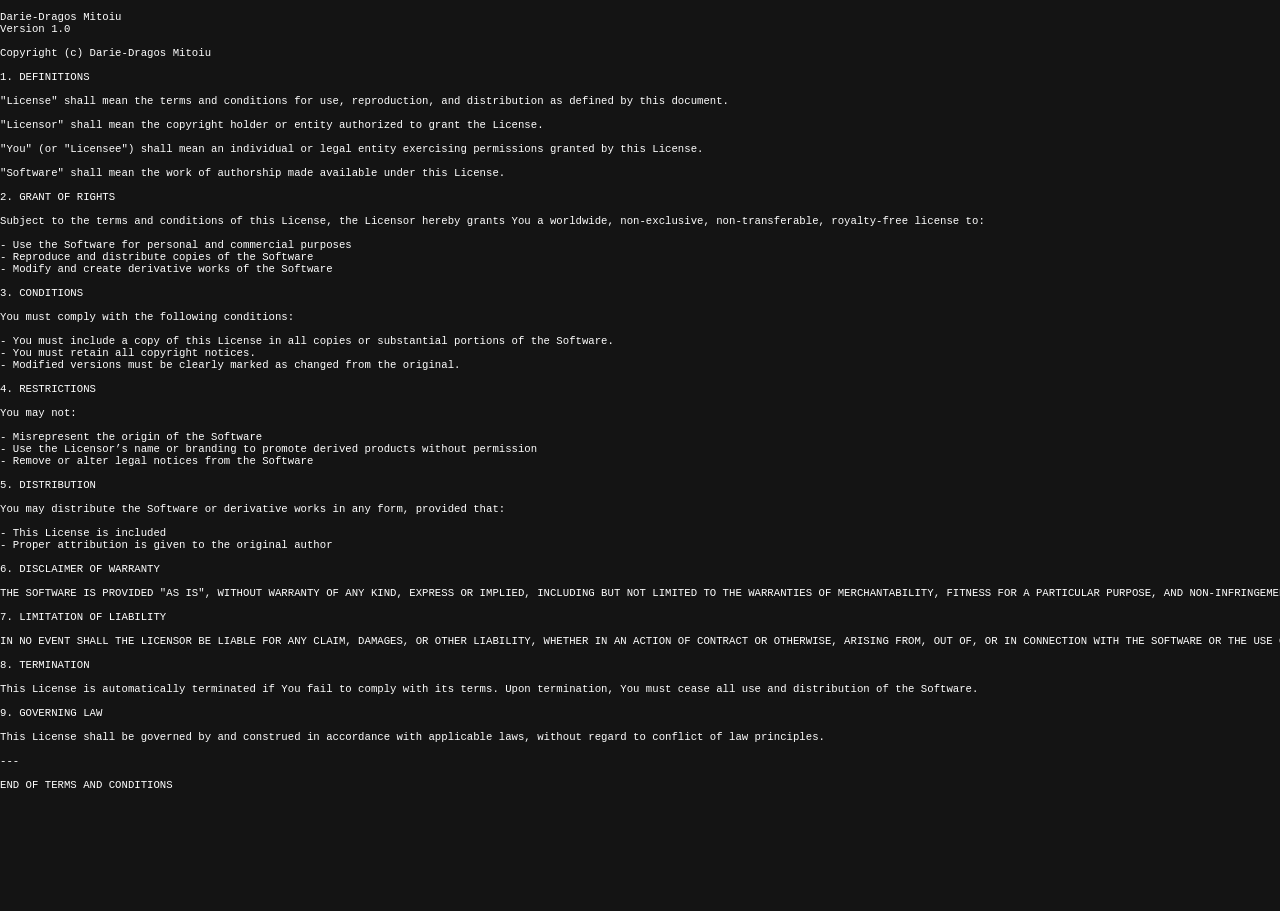
<file: licenses/LICENSE-1.0.html>
<!DOCTYPE html>
<html xmlns="http://www.w3.org/1999/xhtml" lang="en">
<head>
    <meta http-equiv="X-UA-Compatible" content="IE=Edge" />
    <meta http-equiv="Content-Type" content="text/html, charset=UTF-8" />
    <meta name="author" content="Darie-Dragos Mitoiu" />
    <meta name="keywords" content="Software Services" />
    <meta name="description" content="Darie-Dragos Mitoiu – Software Engineer" />
    <meta name="referrer" content="strict-origin-when-cross-origin" />
    <meta name="viewport" content="width=device-width, initial-scale=0.4, maximum-scale=1.0, user-scalable=1"/>
    <meta name="google" content="notranslate" />
    <meta name="rating" content="general" />
    <link rel="icon" href="../static/media/favicon.ico?v=3" type="image/x-icon" />
    <link rel="stylesheet" href="../static/styles/main.css" />
    <link rel="canonical" href="https://www.dmitoiu.ro/" />
    <title>Darie-Dragos Mitoiu Online</title>
</head>
<body>
<pre>
Darie-Dragos Mitoiu
Version 1.0

Copyright (c) Darie-Dragos Mitoiu

1. DEFINITIONS

"License" shall mean the terms and conditions for use, reproduction, and distribution as defined by this document.

"Licensor" shall mean the copyright holder or entity authorized to grant the License.

"You" (or "Licensee") shall mean an individual or legal entity exercising permissions granted by this License.

"Software" shall mean the work of authorship made available under this License.

2. GRANT OF RIGHTS

Subject to the terms and conditions of this License, the Licensor hereby grants You a worldwide, non-exclusive, non-transferable, royalty-free license to:

- Use the Software for personal and commercial purposes
- Reproduce and distribute copies of the Software
- Modify and create derivative works of the Software

3. CONDITIONS

You must comply with the following conditions:

- You must include a copy of this License in all copies or substantial portions of the Software.
- You must retain all copyright notices.
- Modified versions must be clearly marked as changed from the original.

4. RESTRICTIONS

You may not:

- Misrepresent the origin of the Software
- Use the Licensor’s name or branding to promote derived products without permission
- Remove or alter legal notices from the Software

5. DISTRIBUTION

You may distribute the Software or derivative works in any form, provided that:

- This License is included
- Proper attribution is given to the original author

6. DISCLAIMER OF WARRANTY

THE SOFTWARE IS PROVIDED "AS IS", WITHOUT WARRANTY OF ANY KIND, EXPRESS OR IMPLIED, INCLUDING BUT NOT LIMITED TO THE WARRANTIES OF MERCHANTABILITY, FITNESS FOR A PARTICULAR PURPOSE, AND NON-INFRINGEMENT.

7. LIMITATION OF LIABILITY

IN NO EVENT SHALL THE LICENSOR BE LIABLE FOR ANY CLAIM, DAMAGES, OR OTHER LIABILITY, WHETHER IN AN ACTION OF CONTRACT OR OTHERWISE, ARISING FROM, OUT OF, OR IN CONNECTION WITH THE SOFTWARE OR THE USE OR OTHER DEALINGS IN THE SOFTWARE.

8. TERMINATION

This License is automatically terminated if You fail to comply with its terms. Upon termination, You must cease all use and distribution of the Software.

9. GOVERNING LAW

This License shall be governed by and construed in accordance with applicable laws, without regard to conflict of law principles.

---

END OF TERMS AND CONDITIONS
</pre>
</body>
</html>
</file>
<file: static/styles/main.css>
:root {
  --background: #141414;
  --header: #222222;
  --primary-accent: #333333;
  --main-header-accent: #333333;
  --navigation-accent: #333333;
  --text-accent: #ffffff;
  --navigation-text-accent: #ffffff;
  --widgets-accent: #e1e1e1;
  --border-accent: #3d3d3d;
  --box-block-accent: #222222;
  --box-border-accent: #363738;
  --box-shadow-accent: #222222;
  --sub-content-link-hover: #363738;
  --arrow-down-background: #e1e1e1;
  --close-widget: #c8c8c8;
  --close-widget-hover: #aaa;
  --rating-accent: #222222;
  --white: #d7dedc;
  --black: #15181e;
  --accent: #ff9f1c;
  --border-color: transparent;
  --black-variant: #23262c; /* #222631 */
  --accent-variant: #b56f0d;
  --visited: #01e4f8;
  --gray: #d7dedc3b;
  --red: #f34213;
  --yellow: #f5b700;
  --green: #3e8914;
  --star-fill-base64: url("[data-uri]");
  --star-outline-base64: url("[data-uri]");
  --arrow-down-base64: url("[data-uri]");
  --dark-mode-base64: url("[data-uri]");
  --light-mode-base64: url("[data-uri] ");
  --body-font-family: "Verdana Bold", Verdana, Tahoma, "Tahoma Bold", "Trebuchet MS", Sans-Serif, Georgia, Arial;

  /* Filtru pentru culoare scroll pagina web */
  color-scheme: dark;

  /* Filtru pentru a colora icon-urile negre in culoarea selectata https://angel-rs.github.io/css-color-filter-generator/ */
  --color-filter: brightness(0) saturate(100%) invert(64%) sepia(78%)
  saturate(647%) hue-rotate(341deg) brightness(99%) contrast(105%);

  /* Filtru pentru a colora icon-urile in alb*/
  --color-filter-variant: brightness(0) saturate(100%) invert(98%) sepia(0%)
  saturate(6%) hue-rotate(206deg) brightness(103%) contrast(104%);

  /* Filtru pentru a colora icon-urile de token */
  --color-filter-accent: brightness(0) saturate(100%) invert(85%) sepia(30%)
  saturate(6670%) hue-rotate(133deg) brightness(101%) contrast(99%);
}

.light-theme {
  --background: #e1e1e1;
  --header: #f4f4f4;
  --primary-accent: #dddddd;
  --main-header-accent: #f4f4f4;
  --navigation-accent: #dddddd;
  --text-accent: #121212;
  --navigation-text-accent: #1f1f1f;
  --widgets-accent: #141414;
  --border-accent: #3d3d3d;
  --box-block-accent: #f4f4f4;
  --box-border-accent: #363738;
  --box-shadow-accent: #222222;
  --sub-content-link-hover: #f4f4f4;
  --arrow-down-background: #141414;
  --close-widget: #515151;
  --close-widget-hover: #363738;
  --rating-accent: #f4f4f4;
  --box-shadow: #363738;
  --white: #d7dedc;
  --black: #15181e;
  --accent: #ff9f1c;
  --link-hover: #d7dedc;
  --border-color: transparent;
  --black-variant: #23262c; /* #222631 */
  --accent-variant: #b56f0d;
  --visited: #01e4f8;
  --gray: #d7dedc3b;
  --red: #f34213;
  --yellow: #f5b700;
  --green: #3e8914;
  --star-fill-base64: url("[data-uri]");
  --star-outline-base64: url("[data-uri]");
  --arrow-down-base64: url("[data-uri]");
  --dark-mode-base64: url("[data-uri]");
  --light-mode-base64: url("[data-uri]");
  --body-font-family: "Verdana Bold", Verdana, Tahoma, "Tahoma Bold", "Trebuchet MS", Sans-Serif, Georgia, Arial;

  /* Filtru pentru culoare scroll pagina web */
  color-scheme: dark;

  /* Filtru pentru a colora icon-urile negre in culoarea selectata https://angel-rs.github.io/css-color-filter-generator/ */
  --color-filter: brightness(0) saturate(100%) invert(64%) sepia(78%)
  saturate(647%) hue-rotate(341deg) brightness(99%) contrast(105%);

  /* Filtru pentru a colora icon-urile in alb*/
  --color-filter-variant: brightness(0) saturate(100%) invert(98%) sepia(0%)
  saturate(6%) hue-rotate(206deg) brightness(103%) contrast(104%);

  /* Filtru pentru a colora icon-urile de token */
  --color-filter-accent: brightness(0) saturate(100%) invert(85%) sepia(30%)
  saturate(6670%) hue-rotate(133deg) brightness(101%) contrast(99%);
}

@font-face {
  font-family: "pacifico";
  font-weight: normal;
  font-style: normal;
  font-display: swap;
  src: url("../fonts/Pacifico-Regular.ttf") format("truetype");
}

@font-face {
  font-family: "Verdana Bold";
  font-weight: normal;
  font-style: normal;
  font-display: swap;
  src: url("../fonts/verdanab.ttf") format("truetype");
}

@font-face {
  font-family: "Tahoma Bold";
  font-weight: normal;
  font-style: normal;
  font-display: swap;
  src: url("../fonts/tahomabd.ttf") format("truetype");
}

html, body {
  font-family: var(--body-font-family);
  font-size: 8pt;
  background: var(--background);
  margin: 0;
  padding: 0;
  height: 100%;
}

.wrapper {
  height: 100%;
  min-height: 100%;
  position: relative;
}

.main-banner {
  width: 100%;
  min-width: 1050px;
  background-color: var(--main-header-accent);
  border-bottom: 1px solid var(--box-border-accent);
  color: var(--text-accent);
  font-family: Segoe UI, serif;
  font-size: 12px;
  font-weight: 400;
  position: relative;
}

.sub-banner {
  width: 100%;
  background: var(--background);
  min-width: 1014px;
  display: flex;
  flex-direction: row;
}

.sub-banner-content {
  display: flex;
  flex-direction: row;
  margin: 0 auto;
  width: 1014px;
}

.sub-banner-content > label:before {
  background-image: url(../media/europa.svg);
  background-repeat: no-repeat;
  background-size: 24px 16px;
  content: "";
  display: inline-block;
  margin: 3px 3px 0;
  opacity: 1;
  width: 24px;
  height: 16px;
}

.sub-banner-content > label:after {
  background-color: var(--arrow-down-background);
  background-position: 50% 50%;
  content: "";
  display: inline-block;
  height: 8px;
  margin-left: -5px;
  -webkit-mask: var(--arrow-down-base64) no-repeat center / 16px;
  mask: var(--arrow-down-base64) no-repeat center / 16px;
  transition: transform .5s ease;
  width: 24px;
  cursor: default;
}

.sub-banner-content > label {
  color: #fff;
  display: block;
  font-size: 12px;
  font-weight: bold;
  line-height: 16px;
  max-width: 980px;
  padding: 6px 0;
}

.sub-banner-content > label > span {
  color: var(--text-accent);
  position: relative;
  bottom: 2px;
}

.sub-banner-content > label > span > em {
  color: var(--text-accent);
  cursor: pointer;
  display: inline-block;
  font-style: normal;
  margin-left: 7px;
  text-decoration: dashed;
  white-space: nowrap;
}

.main-banner-authentication {
  display: flex;
  flex-direction: row;
  align-items: center;
  height: 34px;
  margin-left: auto;
}

.main-banner-authentication > a > label {
  color: var(--text-accent);
  display: block;
  font-size: 12px;
  font-weight: bold;
  line-height: 16px;
  max-width: 980px;
  margin: 6px 0;
  position: relative;
  top: 4px;
}

.main-banner-authentication > a > label > span {
  color: var(--text-accent);
  position: relative;
  bottom: 2px;
}

.main-banner-authentication > a > label > span > em {
  color: var(--text-accent);
  cursor: pointer;
  display: inline-block;
  font-style: normal;
  margin-left: 7px;
  text-decoration: dashed;
  white-space: nowrap;
}

#main-banner-toggle {
  display: none;
}

.main-banner .sub-banner-content label em:hover {
  color: var(--text-accent);
  text-decoration: underline;
}

.main-banner:has(#main-banner-toggle:checked) .sub-banner-content label:after {
  -webkit-transform: rotate(180deg);
  -moz-transform: rotate(180deg);
  transition: transform .5s ease;
}

.main-banner-authentication {
  margin-left: 20px;
  height: 34px;
  font-size: 12px;
  font-weight: bold;
  line-height: 16px;
  cursor: default;
}

.main-banner-authentication > label {
  height: 34px;
  position: relative;
  top: 2px;
  padding: 6px 0;
  margin-right: 5px;
}

.main-banner-phone-call {
  margin-left: 20px;
  height: 34px;
  font-size: 12px;
  font-weight: bold;
  line-height: 16px;
  cursor: default;
}

.main-banner-phone-call svg {
  fill: var(--text-accent) !important;
}

.main-banner-phone-call > label {
  height: 34px;
  position: relative;
  top: 2px;
  padding: 6px 0;
  margin-right: 5px;
}

.main-banner-shop-cart {
  margin-left: 10px;
  height: 34px;
  font-size: 12px;
  font-weight: bold;
  line-height: 16px;
  cursor: default;
}

.main-banner-shop-cart > a {
  position: relative;
  top: 4px;
  right: 5px;
  padding: 6px 0;
  margin-right: 5px;
}

.banner-details{
  display: none;
  height: 0;
  opacity: 0;
  transition: all .1s ease-out;
}

#main-banner-toggle:checked+.banner-details {
  display: flex;
  flex-direction: row;
  align-items: center;
  flex-wrap: nowrap;
  height: auto;
  justify-content: flex-start;
  margin: auto;
  max-width: 980px;
  min-width: 375px;
  min-height: 115px;
  opacity: 1;
  position: relative;
  transition: all .1s ease-out;
}

.banner-details > div {
  display: inline-block;
  font-size: 11px;
  font-weight: bold;
  flex-grow: 2;
  min-width: 375px;
  padding: 1em;
  vertical-align: top;
}

.banner-details svg {
  fill: var(--widgets-accent) !important;
}

.banner-domain-container {
  display: flex !important;
  flex-direction: row;
  align-items: center;
  justify-content: flex-start;
}

.domain-container-content {
  display: inline-block;
  margin: 0 .5em;
  padding: 0;
  width: 375px;
}

.domain-container-content h4 {
  position: relative;
  top: 8px;
  margin: 0;
  padding: 0;
}

.banner-security-container {
  display: flex !important;
  flex-direction: row;
  align-items: center;
  justify-content: flex-start;
}

.security-container-content {
  display: inline-block;
  margin: 0 .5em;
  padding: 0;
  width: 375px;
}

.security-container-content h4 {
  position: relative;
  top: 8px;
  margin: 0;
  padding: 0;
}

.banner-details > .banner-close-details {
  background-color: transparent;
  color: var(--close-widget);
  display: inline-block;
  font-size: 2.2em;
  font-weight: 900;
  height: 42px;
  margin: auto;
  padding: 0;
  text-align: center;
  position: relative;
  top: 5px;
  font-family: Verdana, Tahoma, Arial, "Trebuchet MS", Sans-Serif, Georgia, Courier, "Times New Roman", serif;;
  width: 14px;
}

.banner-details > .banner-close-details:hover {
  color: var(--close-widget);
  cursor: pointer;
}

.banner-details > .banner-close-details:hover {
  color: var(--close-widget-hover);
  cursor: pointer;
}

.main-header{
  width: 100%;
  height: 165px;
  background: var(--header);
  min-width: 1050px;
}

.main-header a:hover {
  color: var(--text-accent);
  text-decoration:none;
}

.sub-header {
  width: 1014px;
  height: 150px;
  margin: 0 auto;
  position: relative;
}

.sub-header-content {
  margin: auto;
  position: relative;
  display: flex;
  flex-direction: row;
  font-size: 12px;
  top: 0;
  left: 5px;
  text-align: left;
}

.sub-header-content-link {
  background-color: transparent;
  border: none;
  border-radius: 4px;
  height: 26px;
  display: flex;
  align-items: center;
  cursor: pointer;
  transition: background-color 150ms ease-in;
}

.sub-header-content-link:hover {
  background-color: var(--sub-content-link-hover);
}

.sub-header-content-link font {
  color: var(--text-accent);
}

.sub-header-content-link svg {
  fill: var(--text-accent) !important;
}

.shop-cart-button {
  background-color: transparent;
  border: none;
  border-radius: 4px;
  height: 26px;
  display: flex;
  align-items: center;
  cursor: pointer;
  transition: background-color 150ms ease-in;
}

.shop-cart-button:hover {
  background-color: transparent;
  text-decoration: underline;
}

.online-button {
  background-color: #78352f;
  height: 24px;
  cursor: pointer;
  border-radius: 4px;
  display: flex;
  align-items: center;
  border: 1px solid #78352f;
  box-shadow: 0 0 0 1px #222222;
  transition: background-color 150ms ease-in, border-color 150ms ease-in;
}

.online-button:hover {
  background-color: #cf3e3e;
  border-color: #cf3e3e;
}

.filter-button {
  background-color: #222222;
  height: 24px;
  cursor: pointer;
  border-radius: 4px;
  display: flex;
  align-items: center;
  border: 1px solid var(--box-border-accent);
  box-shadow: 0 0 0 1px #222222;
  transition: background-color 150ms ease-in, border-color 150ms ease-in;
}

.filter-button:hover {
  background-color: var(--box-border-accent);
  border-color: var(--box-border-accent);
}

.deployment-badge {
  background-color: #222222;
  height: 24px;
  cursor: default;
  border-radius: 4px;
  display: flex;
  align-items: center;
  border: 1px solid var(--box-border-accent);
  box-shadow: 0 0 0 1px #222222;
  transition: background-color 150ms ease-in, border-color 150ms ease-in;
}

.product-header-title {
  display: flex;
  column-gap: 0.75rem;
}

.product-header-title:hover {
  text-decoration: underline;
}

.truncate {
  overflow: hidden;
  text-overflow: ellipsis;
  white-space: nowrap;
}

.whitespace-nowrap {
  white-space: nowrap;
}

.text-gray {
  color: darkgray;
}

.navigation-main-container {
  display: flex;
  flex-direction: column;
  position: absolute;
  top: 65px;
}

.navigation {
  width:1014px;
  height: 44px;
  margin: 0 0;
  font-family:Helvetica,Arial,Verdana,sans-serif;
  /* CSS Nav */
  background: var(--navigation-accent);
  border: 1px solid var(--border-accent);
  border-radius: 8px;
  box-shadow: 0 0 5px 1px var(--box-border-accent);
}

.navigation-list-container {
  height: 44px;
  padding: 6px 20px;
  font-size:13px;
  font-weight:bold;
}

.navigation-list-container ul {
  margin:0;
  padding:0;
  width:auto;
}

ul {
  list-style: none;
  margin: 0;
  padding: 0;
}

.navigation-list-container ul li {
  -webkit-font-smoothing: antialiased;
  text-shadow: 1px 1px 1px #3d3d3d;
}

.fleft {
  float: left;
}

a:hover {
  cursor: pointer;
}

.sub-header-container {
  position: relative;
  top: 0;
}

.trademark {
  font-family: pacifico, "Verdana-Bold", "Tahoma Bold", serif;
  font-size: 25px;
  display: inline;
  position: relative;
  float: left;
  color: var(--text-accent);
  left: 8px;
  bottom: 12px;
  pointer-events: none;
  user-select: none;
}

.sub-header-bar {
  width: 725px;
  height: 25px;
  padding: 4px 4px 4px 4px;
  position: relative;
  top: 18px;
  color: #000000;
  float:right;
  font-size:10px;
  background: var(--background);
  border: 1px solid var(--border-accent);
  border-radius: 8px;
  box-shadow: 0 0 0 1px var(--box-border-accent);
}

.support-bar {
  width:1014px;
  height: 28px;
  margin: 0 0;
  position: relative;
  top: 8px;
  font-family: Helvetica, Arial, Verdana, sans-serif;
  border: 1px solid var(--border-accent);
  border-radius: 8px;
  box-shadow: 0 0 0 1px var(--box-border-accent);
  background: var(--background);
  color: var(--text-accent);
}

.support-bar-container a {
  color: var(--text-accent);
}

.support-bar-content {
  margin: auto;
  height: 100%;
  display: flex;
  flex-direction: row;
  justify-content: center;
  align-items: center;
  text-align: center;
}

.main-container {
  width: 1050px;
  margin: 0 auto;
  padding-top: 10px;
  padding-bottom: 55px;
}

.main-section {
  width: 980px;
  min-height: 556px;
  margin: 0 auto;
}

.home-section {
  width: 100%;
  min-height: 556px;
}

.products-section {
  width: 100%;
  height: 556px;
}

.announcements-block {
  float: left;
}

.activity-block {
  float: right;
}

.products-block {
  float: left;
}

.announcement-button {
  background-color: transparent;
  text-align: center;
  border: none;
  border-radius: 4px;
  height: 26px;
  display: flex;
  align-items: center;
  cursor: pointer;
  transition: background-color 150ms ease-in;
}

.announcement-button font {
  color: var(--text-accent);
}

.announcement-button:hover {
  color: var(--text-accent);
  text-decoration: underline;
}

.repository-block {
  border-bottom: var(--border-accent) 1px solid;
  padding-top: 10px;
  padding-bottom: 10px;
  text-align: left;
}

.repository-header {
  display: flex;
  flex-direction: row;
}

.repository-header svg {
  fill: var(--text-accent) !important;
}

.repository-title {
  margin-top: auto;
  margin-bottom: auto;
}

.n-block {
  width:665px;
  margin:10px 0 10px 0;
  display: flex;
  flex-direction: column;
  min-height: 569px;
  max-height: 569px;
}

.n-block-header {
  width:655px;
  height:30px;
  float:left;
  background: var(--box-block-accent);
  border: 1px solid var(--border-accent);
  border-radius: 8px 8px 0 0;
  box-shadow: 0 0 0 1px var(--box-border-accent);
}

.n-block-header h4 {
  padding-left: 8px;
  line-height: 30px;
  font-family: 'Trebuchet MS', Verdana, serif;
  font-weight: bold;
  font-size: 11pt;
  color: var(--text-accent);
  float: left;
  text-shadow: 0 0 0 #3d3d3d;
  padding-top: 0;
  margin-top: 0;
  cursor: default;
}

.n-block-content {
  width:655px;
  height:100%;
  min-height: 445px;
  padding: 20px 0 10px 0;
  position: relative;
  background: var(--box-block-accent);
  border: 1px solid var(--border-accent);
  border-radius: 0 0 8px 8px;
  box-shadow: 0 0 0 1px var(--box-border-accent);
}

.n-block-inner-content {
  margin: 0 auto;
  width: 640px;
  min-height: 385px;
}

.n-block-bold-content {
  font-weight: normal;
  color: var(--text-accent);
  min-height: 445px;
  background: var(--background);
  border:1px solid #141414;
  border-radius: 0;
  box-shadow: 0 0 0 1px var(--box-border-accent);
  text-align: justify;
  padding: 10px;
  cursor: default;
}

.n-block-footer {
  margin-top:5px;
  padding-left: 10px;
  padding-bottom: 10px;
  color: var(--text-accent);
  position:relative;
  top:10px;
  cursor: default;
}

.n-block-footer svg {
  fill: var(--text-accent) !important;
}

.s-block {
  width:305px;
  margin:10px 0 10px 0;
  display: flex;
  flex-direction: column;
  min-height: 569px;
  max-height: 569px;
}

.s-block-header {
  width:305px;
  height:30px;
  float:left;
  background: var(--box-block-accent);
  border: 1px solid var(--border-accent);
  border-radius: 8px 8px 0 0;
  box-shadow: 0 0 0 1px var(--box-border-accent);
}

.s-block-header h4 {
  padding-left: 8px;
  line-height: 30px;
  font-family: 'Trebuchet MS', Verdana, serif;
  font-weight: bold;
  font-size: 11pt;
  color: var(--text-accent);
  float: left;
  text-shadow: 0 0 0 #3d3d3d;
  padding-top: 0;
  margin-top: 0;
  cursor: default;
}

.s-block-content {
  width:305px;
  height:100%;
  min-height: 445px;
  padding: 20px 0 10px 0;
  position: relative;
  background: var(--box-block-accent);
  border: 1px solid var(--border-accent);
  border-radius: 0 0 8px 8px;
  box-shadow: 0 0 0 1px var(--box-border-accent);
}

.s-block-inner-content {
  margin: 0 auto;
  width: 290px;
  min-height: 385px;
}

.s-block-bold-content {
  font-weight: normal;
  color: var(--text-accent);
  min-height: 385px;
  background: var(--background);
  border:1px solid #141414;
  border-radius: 0;
  box-shadow: 0 0 0 1px var(--box-border-accent);
  text-align: justify;
  padding: 10px;
  cursor: default;
}

.s-block-footer {
  margin-top:5px;
  padding-left: 10px;
  padding-bottom: 10px;
  color: var(--text-accent);
  position:relative;
  top:10px;
  cursor: default;
}

.services-block {
  width: 980px;
  margin: 10px 0 0 0;
  display: flex;
  flex-direction: column;
  border-top: 2px solid var(--border-accent);
  border-bottom: 0 solid var(--border-accent);
}

.services-block-header {
  width: 980px;
  margin: 10px 0 0 0;
  display: flex;
  flex-direction: column;
  justify-items: flex-start;
  align-items: start;
}

.services-block-header p {
  color: var(--text-accent);
  text-shadow: 0 0 0 #3d3d3d;
  font-size: 12px;
  padding: 0;
  margin: 2px 0 0;
}

.services-block-footer p {
  color: var(--text-accent);
  text-shadow: 0 0 0 #3d3d3d;
  font-size: 12px;
  padding: 0;
  margin: 2px 0 0;
}

.item-s-block {
  width: 980px;
  margin: 10px 0 10px 0;
  display: flex;
  flex-direction: column;
}

.item-s-block-content {
  width: 980px;
  margin: 0 0 10px 0;
  display: flex;
  flex-direction: row;
}

.item-s-block-instance {
  flex: 1;
}

.item-s-block-content-left {
  float: left;
  display: flex;
  flex-direction: column;
  margin-right: 10px;
}

.item-s-block-content-right {
  float: right;
  display: flex;
  flex-direction: column;
  margin-left: 10px;
}

.s-block-card {
  width: 480px;
  margin:10px 0 10px 0;
  display: flex;
  flex-direction: column;
}

.s-block-card-header:before {
  background-color: #fff;
  border-bottom-left-radius: 2px;
  border-bottom-right-radius: 2px;
  display: flex;
  justify-content: flex-end;
  margin-left: auto;
  margin-right: 1.0rem;
  content: "";
  height: 4px;
  width: 32px;
}

.s-block-card-header {
  width: 480px;
  height:30px;
  float:left;
  background: #222222;
  border: 1px solid var(--border-accent);
  border-radius: 8px 8px 0 0;
  box-shadow: 0 0 0 1px var(--box-border-accent);
}

.s-block-card-header h4 {
  padding-left: 8px;
  line-height: 26px;
  font-family: 'Trebuchet MS', Verdana, serif;
  font-weight: bold;
  font-size: 11pt;
  color: var(--text-accent);
  float: left;
  text-shadow: 0 0 0 #3d3d3d;
  padding-top: 0;
  margin-top: 0;
  cursor: default;
}

.s-block-card-content {
  width: 480px;
  height:100%;
  min-height: 85px;
  padding: 20px 0 10px 0;
  position: relative;
  background: #222222;
  border: 1px solid var(--border-accent);
  border-radius: 0 0 8px 8px;
  box-shadow: 0 0 0 1px var(--box-border-accent);
}

.s-block-card-inner-content {
  margin: 0 auto;
  width: 465px;
  min-height: 97px;
  max-height: 97px;
}

.s-block-card-bold-content {
  font-weight: normal;
  color: var(--text-accent);
  min-height: 75px;
  background: #141414;
  border:1px solid #141414;
  border-radius: 0;
  box-shadow: 0 0 0 1px var(--box-border-accent);
  text-align: justify;
  padding: 10px;
  cursor: default;
}

.pricing-block {
  width: 980px;
  margin: 10px 0 0 0;
  display: flex;
  flex-direction: column;
  border-top: 2px solid var(--border-accent);
  border-bottom: 0 solid var(--border-accent);
}

.pricing-block-header {
  width: 980px;
  margin: 10px 0 0 0;
  display: flex;
  flex-direction: column;
  justify-items: flex-start;
  align-items: start;
}

.pricing-block-header p {
  color: var(--text-accent);
  text-shadow: 0 0 0 #3d3d3d;
  font-size: 12px;
  padding: 0;
  margin: 2px 0 0;
}

.pricing-block-header h1 {
  color: var(--text-accent);
  text-shadow: 0 0 0 #3d3d3d;
}

.pricing-block-container {
  margin-top: 2.5rem;
}

.pricing-block-inner-container {
  display: flex;
  flex-direction: row;
}

.pricing-block-item {
  width: 350px;
  color: var(--text-accent);
}

.pricing-block-item ul li svg {
  fill: var(--text-accent) !important;
}

.pricing-block-item-header {
  font-size: 2.5rem;
  font-weight: normal;
}

.pricing-block-button {
  background-color: #cf3e3e;
  text-align: center;
  margin-top: 2.5rem;
  width: 282px;
  border: none;
  border-radius: 4px;
  height: 26px;
  display: flex;
  align-items: center;
  cursor: pointer;
  transition: background-color 150ms ease-in;
}

.pricing-block-button:hover {
  background-color: #c31515;
}

.pricing-block-content {
  margin-left: 3.5rem;
  margin-right: 3.5rem;
}

.business-block {
  width: 980px;
  margin: 10px 0 0 0;
  display: flex;
  flex-direction: column;
  border-top: 2px solid var(--border-accent);
  border-bottom: 2px solid var(--border-accent);
}

.business-block-header {
  width: 980px;
  margin: 10px 0 0 0;
  display: flex;
  flex-direction: column;
  justify-items: flex-start;
}

.business-block-header p {
  color: var(--text-accent);
  text-shadow: 0 0 0 #3d3d3d;
  font-size: 12px;
  padding: 0;
  margin: 2px 0 0;
}

.business-block-footer p {
  color: var(--text-accent);
  text-shadow: 0 0 0 #3d3d3d;
  font-size: 12px;
  padding: 0;
  margin: 2px 0 0;
}

.item-b-block {
  width: 980px;
  margin: 10px 0 10px 0;
  display: flex;
  flex-direction: column;
}

.item-b-block-content {
  width: 980px;
  margin: 0 0 10px 0;
  display: flex;
  flex-direction: row;
}

.item-b-block-instance {
  flex: 1;
}

.item-b-block-content-left {
  float: left;
  display: flex;
  flex-direction: column;
  margin-right: 10px;
}

.item-b-block-content-right {
  float: right;
  display: flex;
  flex-direction: column;
  margin-left: 10px;
}

.b-block-card {
  width: 480px;
  margin:10px 0 10px 0;
  display: flex;
  flex-direction: column;
}

.b-block-card-header:before {
  background-color: #fff;
  border-bottom-left-radius: 2px;
  border-bottom-right-radius: 2px;
  display: flex;
  justify-content: flex-end;
  margin-left: auto;
  margin-right: 1.0rem;
  content: "";
  height: 4px;
  width: 32px;
}

.b-block-card-header {
  width: 480px;
  height:30px;
  float:left;
  background: #222222;
  border: 1px solid var(--border-accent);
  border-radius: 8px 8px 0 0;
  box-shadow: 0 0 0 1px var(--box-border-accent);
}

.b-block-card-header h4 {
  padding-left: 8px;
  line-height: 26px;
  font-family: 'Trebuchet MS', Verdana, serif;
  font-weight: bold;
  font-size: 11pt;
  color: var(--text-accent);
  float: left;
  text-shadow: 0 0 0 #3d3d3d;
  padding-top: 0;
  margin-top: 0;
  cursor: default;
}

.b-block-card-content {
  width: 480px;
  height:100%;
  min-height: 85px;
  padding: 20px 0 10px 0;
  position: relative;
  background: #222222;
  border: 1px solid var(--border-accent);
  border-radius: 0 0 8px 8px;
  box-shadow: 0 0 0 1px var(--box-border-accent);
}

.b-block-card-inner-content {
  margin: 0 auto;
  width: 465px;
  min-height: 97px;
  max-height: 97px;
}

.b-block-card-bold-content {
  font-weight: normal;
  color: var(--text-accent);
  min-height: 75px;
  background: #141414;
  border:1px solid #141414;
  border-radius: 0;
  box-shadow: 0 0 0 1px var(--box-border-accent);
  text-align: justify;
  padding: 10px;
  cursor: default;
}

.card-block-title {

}

.card-block-title-link {
  color: var(--text-accent);
}

.card-block-title-link:hover {
  text-decoration: underline;
}

.discover-block {
  width: 980px;
  margin: 0 0 10px 0;
  display: flex;
  flex-direction: column;
  border-bottom: 2px solid var(--border-accent);
}

.discover-block-header {
  width: 980px;
  margin: 10px 0 0 0;
  display: flex;
  flex-direction: row;
  justify-items: flex-start;
}

.item-d-block {
  width: 980px;
  margin: 0 0 10px 0;
  display: flex;
  flex-direction: column;
}

.item-d-block-content {
  width: 980px;
  margin: 0 0 10px 0;
  display: flex;
  flex-direction: row;
}

.item-d-block-instance {
  flex: 1;
}

.d-block-card {
  width: 230px;
  margin:10px 0 10px 0;
  display: flex;
  flex-direction: column;
}

.d-block-card-header {
  width: 230px;
  height:30px;
  float:left;
  background: #222222;
  border: 1px solid var(--border-accent);
  border-radius: 8px 8px 0 0;
  box-shadow: 0 0 0 1px var(--box-border-accent);
}

.d-block-card-header h4 {
  padding-left: 8px;
  line-height: 26px;
  font-family: Verdana, 'Trebuchet MS', serif;
  font-weight: bold;
  font-size: 10pt;
  color: var(--text-accent);
  float: left;
  text-shadow: 0 0 0 #3d3d3d;
  padding-top: 0;
  margin-top: 0;
  cursor: default;
}

.d-block-card-content {
  width: 230px;
  height:100%;
  min-height: 85px;
  padding: 20px 0 10px 0;
  position: relative;
  background: #222222;
  border: 1px solid var(--border-accent);
  border-radius: 0 0 8px 8px;
  box-shadow: 0 0 0 1px var(--box-border-accent);
}

.d-block-card-inner-content {
  margin: 0 auto;
  width: 220px;
  min-height: 97px;
}

.d-block-card-bold-content {
  font-weight: normal;
  color: var(--text-accent);
  min-height: 55px;
  background: #141414;
  border:1px solid #141414;
  border-radius: 0;
  box-shadow: 0 0 0 1px var(--box-border-accent);
  text-align: justify;
  padding: 10px;
  cursor: default;
}


.disclaimer-block {
  width:980px;
  margin:10px 0 10px 0;
  display: flex;
  flex-direction: column;
}

.platform-block {
  width:980px;
  margin:10px 0 10px 0;
  display: flex;
  flex-direction: column;
}

.p-block {
  width:980px;
  margin:10px 0 10px 0;
  display: flex;
  flex-direction: column;
}

.p-block-header {
  width:980px;
  height:30px;
  float:left;
  background: #222222;
  border: 1px solid var(--border-accent);
  border-radius: 8px 8px 0 0;
  box-shadow: 0 0 0 1px var(--box-border-accent);
}

.p-block-header h4 {
  padding-left: 8px;
  line-height: 30px;
  font-family: Verdana, 'Trebuchet MS', serif;
  font-weight: bold;
  font-size: 11pt;
  color: var(--text-accent);
  float: left;
  text-shadow: 0 0 0 #3d3d3d;
  padding-top: 0;
  margin-top: 0;
}

.p-block-content {
  width:980px;
  height:100%;
  padding: 10px 0 10px 0;
  position: relative;
  background: var(--box-block-accent);
  border: 1px solid var(--border-accent);
  border-radius: 8px 8px 8px 8px;
  box-shadow: 0 0 0 1px var(--box-border-accent);
}

.p-block-inner-content {
  margin: 0 auto;
  width: 970px;
}

.p-block-bold-content {
  display: flex;
  flex-direction: row;
  justify-items: center;
  align-items: center;
  font-weight: normal;
  color: var(--text-accent);
  background: var(--background);
  border:1px solid var(--background);
  border-radius: 0;
  box-shadow: 0 0 0 1px var(--box-border-accent);
  text-align: justify;
  padding: 10px;
  cursor: default;
}

.p-block-platform {
  display: flex;
  flex-direction: column;
  align-items: center;
  justify-items: center;
  width: 258px;
  border-right: 2px solid var(--box-border-accent);
}

.p-block-platform h2 {
  color: var(--text-accent);
  font-size: 11pt;
  font-weight: normal;
  text-shadow: 0 0 0 #3d3d3d;
  padding: 0;
  margin: 0;
}

.p-block-platform p {
  color: var(--text-accent);
  text-shadow: 0 0 0 #3d3d3d;
  padding: 0;
  margin: 2px 0 0;
}

.p-block-platform svg {
  fill: var(--text-accent) !important;
}

.c-block {
  width:980px;
  margin:10px 0 10px 0;
  display: flex;
  flex-direction: column;
}

.c-block-header {
  width:980px;
  height:30px;
  float:left;
  background: #222222;
  border: 1px solid var(--border-accent);
  border-radius: 8px 8px 0 0;
  box-shadow: 0 0 0 1px var(--box-border-accent);
}

.c-block-header h4 {
  padding-left: 8px;
  line-height: 30px;
  font-family: Verdana, 'Trebuchet MS', serif;
  font-weight: bold;
  font-size: 11pt;
  color: var(--text-accent);
  float: left;
  text-shadow: 0 0 0 #3d3d3d;
  padding-top: 0;
  margin-top: 0;
}

.c-block-content {
  width:980px;
  height:100%;
  padding: 10px 0 10px 0;
  position: relative;
  background: var(--box-block-accent);
  border: 1px solid var(--border-accent);
  border-radius: 8px 8px 8px 8px;
  box-shadow: 0 0 0 1px var(--box-border-accent);
}

.c-block-inner-content {
  margin: 0 auto;
  width: 970px;
}

.c-block-bold-content {
  font-weight: normal;
  color: var(--text-accent);
  background: var(--background);
  border:1px solid var(--background);
  border-radius: 0;
  box-shadow: 0 0 0 1px var(--box-border-accent);
  text-align: justify;
  padding: 10px;
  cursor: default;
  font-size: 11px;
}

.d-block {
  width:980px;
  margin:10px 0 10px 0;
  display: flex;
  flex-direction: column;
}

.d-block-header {
  width:980px;
  height:30px;
  float:left;
  background: #222222;
  border: 1px solid var(--border-accent);
  border-radius: 8px 8px 0 0;
  box-shadow: 0 0 0 1px var(--box-border-accent);
}

.d-block-header h4 {
  padding-left: 8px;
  line-height: 30px;
  font-family: Verdana, 'Trebuchet MS', serif;
  font-weight: bold;
  font-size: 11pt;
  color: var(--text-accent);
  float: left;
  text-shadow: 0 0 0 #3d3d3d;
  padding-top: 0;
  margin-top: 0;
}

.d-block-content {
  width:980px;
  height:100%;
  min-height: 495px;
  padding: 20px 0 10px 0;
  position: relative;
  background: #222222;
  border: 1px solid var(--border-accent);
  border-radius: 0 0 8px 8px;
  box-shadow: 0 0 0 1px var(--box-border-accent);
}

.d-block-inner-content {
  margin: 0 auto;
  width: 965px;
}

.d-block-bold-content {
  display: flex;
  flex-direction: row;
  font-weight: normal;
  color: var(--text-accent);
  min-height: 419px;
  background: #141414;
  border: 1px solid var(--border-accent);
  border-radius: 8px;
  box-shadow: 0 0 0 1px var(--box-border-accent);
  text-align: justify;
  padding: 5px 10px 5px 10px;
  cursor: default;
}

.products-list-container {
  width:690px;
  min-height: 359px;
  float: left;
  margin: 5px 10px 5px 0;
  display: flex;
  flex-direction: column;
  flex: 1;
}

.products-list-header {
  background: transparent;
  border-bottom: 2px solid var(--border-accent);
  border-radius: 0;
  box-shadow: 0 1px 0 0 var(--box-border-accent);
  display: flex;
  flex-direction: row;
  height: 35px;
  overflow: hidden;
  position: relative;
  width: 100%;
}

.products-list-header h4 {
  padding-left: 8px;
  line-height: 30px;
  font-family:  Verdana, 'Trebuchet MS', serif;
  font-weight: bold;
  font-size: 11pt;
  color: var(--text-accent);
  float: left;
  text-shadow: 0 0 0 #3d3d3d;
  padding-top: 0;
  margin-top: 0;
}

.products-list-footer {
  background: transparent;
  border-top: 2px solid var(--border-accent);
  border-radius: 0;
  box-shadow: 0 1px 0 0 var(--box-border-accent);
  display: flex;
  flex-direction: row;
  align-items: center;
  height: 35px;
  overflow: hidden;
  margin-top: auto;
  padding: 5px;
  position: relative;
  width: 100%;
}

.products-list-footer h4 {
  padding-left: 8px;
  line-height: 30px;
  font-family: 'Trebuchet MS', serif;
  font-weight: bold;
  font-size: 11pt;
  color: var(--text-accent);
  float: left;
  text-shadow: 0 0 0 #3d3d3d;
  padding-top: 0;
  margin-top: auto;
}

.activity-feed-container {
  width:245px;
  min-height: 325px;
  float: right;
  margin: 5px 0 5px 0;
  padding-left: 10px;
  display: none;
  flex-direction: column;
  border-left: 2px solid var(--border-accent);
  box-shadow: -2px 0 1px -2px var(--box-border-accent);
}

.activity-feed-header {
  width: 100%;
  background: transparent;
  border-bottom: 2px solid var(--border-accent);
  border-radius: 0;
  box-shadow: 0 1px 0 0 var(--box-border-accent);
  display: flex;
  flex-direction: row;
  height: 35px;
  overflow: hidden;
  position: relative;
}

.activity-feed-header h4 {
  padding-left: 8px;
  line-height: 30px;
  font-family: Verdana, 'Trebuchet MS', serif;
  font-weight: bold;
  font-size: 11pt;
  color: var(--text-accent);
  float: left;
  text-shadow: 0 0 0 #3d3d3d;
  padding-top: 0;
  margin-top: 0;
}

.products-deployments-list {
  display: block;
  overflow: auto;
  max-height: 314px;
}

.products-deployments-list::-webkit-scrollbar {
  width: 14px;
}

.products-deployments-list::-webkit-scrollbar-track {
  background: #1c1c1c;
}

.products-deployments-list::-webkit-scrollbar-thumb {
  background-color: #888;
  border-radius: 0;
  border: 3px solid #1c1c1c;
}

.products-deployments-list::-webkit-scrollbar-thumb:hover {
  background-color: #888
}

.products-item-container {
  display: flex;
  flex: 1 1 auto;
  flex-direction: column;
  justify-content: center;
  align-items: start;
  padding: 1rem;
  min-width: 0;
}

.products-item-deployment {
  display: flex;
  flex-direction: row;
  align-items: center;
  justify-content: center;
}

.products-item-header {
  display: flex;
  flex: 1 1 auto;
  width: 100%;
  flex-direction: row;
  align-items: center;
  column-gap: 0.75rem;
  height: 25px;
}

.products-item-content {
  display: flex;
  flex-direction: row;
  align-items: center;
  column-gap: 0.75rem;
  height: 25px;
}

.products-item-publish {
  display: flex;
  flex-direction: row;
  align-items: center;
  column-gap: 0.75rem;
  height: 25px;
}

.search-products-bar {
  width: 965px;
  height: 45px;
  padding: 4px 0 4px 0;
  margin-bottom: 10px;
  color: #000000;
  font-size:10px;
  background: #141414;
  border: 1px solid var(--border-accent);
  border-radius: 8px;
  box-shadow: 0 0 0 1px var(--box-border-accent);
}

.search-categories-container {
  display: flex;
  flex-direction: row;
  justify-content: center;
  align-items: center;
  padding: 2px;
  font-weight: bold;
  color: var(--text-accent);
}

.categories-products-bar {
  width: 965px;
  height: 25px;
  padding: 4px 0 4px 0;
  margin-bottom: 10px;
  color: #000000;
  font-size:10px;
  background: #141414;
  border: 1px solid var(--border-accent);
  border-radius: 8px;
  box-shadow: 0 0 0 1px var(--box-border-accent);
}

.products-categories-container {
  display: flex;
  flex-direction: row;
  justify-content: center;
  align-items: center;
  padding: 2px;
  font-weight: bold;
  color: var(--text-accent);
}

.products-header-content-link {
  background-color: transparent;
  border: none;
  border-radius: 4px;
  position: relative;
  left: 0;
  bottom: 2px;
  display: flex;
  align-items: center;
  cursor: pointer;
  transition: background-color 150ms ease-in;
}

.products-header-content-link:hover {
  background-color: #363738;
}

.search-products-input {
  margin-left: 5px;
}

.search-products-container {
  display: flex;
  flex-direction: row;
  align-items: center;
  height: 100%;
}

.search-products-field-container {
  display: flex;
  align-items: center;
  border-radius: inherit;
  color: #818c99;
  height: 32px;
  justify-content: flex-start;
  padding-left: 12px;
  position: relative;
  left: 10px;
  width: calc(100% - 1px);
}

.search-products-input-container {
  background: #222222;
  border: 1px solid var(--border-accent);
  border-radius: 8px;
  box-shadow: 0 0 0 1px var(--box-border-accent);
  display: flex;
  flex: 2;
  height: 100%;
  overflow: hidden;
  position: relative;
  width: 100%;
}

.search-products-field {
  background: transparent;
  color: var(--text-accent);
  position: relative;
  left: 20px;
  width: 245px;
  max-width: 245px;
  outline: none;
  border: none;
  cursor: text;
}

.search-products-field:focus {
  border: none;
  outline: none;
  background: transparent;
  color: var(--text-accent);
}

.search-products-filter {
  display: flex;
  flex-direction: row;
}

.marketing {
  background: #222222;
  padding-top: 5px;
  padding-bottom: 5px;
  border-top: 2px solid var(--border-accent);
  border-bottom: 2px solid var(--border-accent);
  width: 100%;
  height: 80px;
  bottom: 5px;
  min-width: 1050px;
}

.marketing-inner-content {
  width: 980px;
  margin: 0 auto;
  padding-bottom: 10px;
  position: relative;
  overflow: hidden;
  color: var(--text-accent);
}

.m-block {
  width:980px;
  margin:10px 0 10px 0;
  display: flex;
  flex-direction: column;
}

.m-block-header {
  width:980px;
  height: 25px;
  display: flex;
  flex-direction: row;
  float:left;
  padding-top: 0;
  padding-bottom: 0;
  margin-top: 0;
  margin-bottom: 5px;
  line-height: 0;
  background: transparent;
  border: 0 solid var(--border-accent);
  border-radius: 0;
  box-shadow: 0 0 0 0 var(--box-border-accent);
}

.m-block-header h4 {
  padding-left: 8px;
  line-height: 30px;
  font-family: Verdana, 'Trebuchet MS', serif;
  font-weight: bold;
  font-size: 11pt;
  color: var(--navigation-text-accent);
  float: left;
  text-shadow: 0 0 0 #3d3d3d;
  padding-top: 0;
  margin-top: 0;
  cursor: default;
}

.marketing-link:hover > h4 {
  text-decoration: none;
}

.motivation {
  background: #222222;
  padding-top: 15px;
  padding-bottom: 65px;
  width: 100%;
  height: 130px;
  bottom: 55px;
  min-width: 1050px;
}

.motivation-inner-content {
  width: 980px;
  margin: 0 auto;
  border-top: 0 solid var(--border-accent);
  padding-bottom: 10px;
  position: relative;
  overflow: hidden;
  color: var(--text-accent);
}

.motivation-block-header {
  width: 980px;
  margin: 10px 0 0 0;
  display: flex;
  flex-direction: column;
  justify-items: flex-start;
  align-items: start;
}

.motivation-block-header p {
  color: var(--text-accent);
  text-shadow: 0 0 0 #3d3d3d;
  font-size: 12px;
  padding: 0;
  margin: 2px 0 0;
  text-align: justify;
}

.motivation-block-container {
  margin-top: 2.5rem;
}

.motivation-block-inner-container {
  display: flex;
  flex-direction: row;
}

.motivation-block-item {
  width: 350px;
}

.rating {
  background: var(--rating-accent);
  padding-top: 15px;
  padding-bottom: 25px;
  border-top: 1px solid var(--border-accent);
  border-bottom: 1px solid var(--border-accent);
  width: 100%;
  height: 80px;
  bottom: 5px;
  min-width: 1050px;
}

.rating-inner-content {
  width: 980px;
  margin: 0 auto;
  padding-bottom: 10px;
  position: relative;
  overflow: hidden;
  color: var(--text-accent);
}

.rating-stars-container {
  display: flex;
  flex-direction: row;
  align-items: center;
  justify-content: flex-start;
  position: relative;
  left: 5px;
}

.rating-stars-message {
  width: 235px;
  display: none;
  flex-direction: row;
  margin-left: auto;
  margin-top: 5px;
  align-items: center;
  background: transparent;
  border-color: #fff;
  -webkit-border-start: 0 solid #fff;
  border-inline-start: 0 solid #fff;
  text-decoration: none;
  cursor: default;
}

.rating-stars-success {
  width: 100%;
  display: flex;
  flex-direction: row;
  justify-content: center;
  align-items: center;
}

.rating-stars-success span {
  margin-right: 10px;
  margin-left: 10px;
}

.rating-stars-success-close {
  margin-left: auto;
}

.r-block {
  width:980px;
  margin:10px 0 10px 0;
  display: flex;
  flex-direction: column;
}

.r-block-header {
  width:980px;
  height: 25px;
  display: flex;
  flex-direction: row;
  float:left;
  padding-top: 0;
  padding-bottom: 0;
  margin-top: 0;
  margin-bottom: 5px;
  line-height: 0;
  background: transparent;
  border: 0 solid var(--border-accent);
  border-radius: 0;
  box-shadow: 0 0 0 0 var(--box-border-accent);
}

.r-block-header h4 {
  padding-left: 8px;
  line-height: 30px;
  font-family: Verdana, 'Trebuchet MS', serif;
  font-weight: bold;
  font-size: 11pt;
  color: var(--text-accent);
  float: left;
  text-shadow: 0 0 0 #3d3d3d;
  padding-top: 0;
  margin-top: 0;
  cursor: default;
}

.r-block-content {
  width:980px;
  height:100%;
  padding: 0;
  margin: 0;
  line-height: 0;
  display: flex;
  flex-direction: row;
  position: relative;
  background: transparent;
  border: 0 solid var(--border-accent);
  border-radius: 0;
  box-shadow: 0 0 0 0 var(--box-border-accent);
}

.rating-control {
  display: none;
}

.rating-star-container {
  width: 42px;
  height: 42px;
  display: flex;
  flex-direction: row;
  align-items: center;
  justify-content: center;
}

.rating-star-svg {
  cursor: pointer;
}

.rating-stars-container input:checked+.rating-star-label~.rating-star-label .rating-star-shape {
  background-image: var(--star-outline-base64);
}

.rating-star-container .rating-star-shape {
  width: 32px;
  height: 32px;
  cursor: pointer;
  background-image: var(--star-fill-base64);
  background-size: auto;
  background-repeat: no-repeat;
  background-color: #fff0;
  background-position: center center;
}

.theme-toggle-widget-dark-mode {
  width: 24px;
  height: 24px;
  cursor: pointer;
  background-image: var(--dark-mode-base64);
  background-size: auto;
  background-repeat: no-repeat;
  background-color: #fff0;
  background-position: center center;
}

.theme-toggle-widget-light-mode {
  width: 24px;
  height: 24px;
  cursor: pointer;
  background-image: var(--light-mode-base64);
  background-size: auto;
  background-repeat: no-repeat;
  background-color: #fff0;
  background-position: center center;
}

.feedback-link:hover > h4 {
  text-decoration: underline;
}

.footer {
  background: #222222;
  padding-top: 45px;
  padding-bottom: 45px;
  width: 100%;
  height: 130px;
  bottom: 55px;
  min-width: 1050px;
}

.footer-inner-content {
  width: 980px;
  margin: 0 auto;
  border-top: 0 solid var(--border-accent);
  padding-bottom: 10px;
  position: relative;
  overflow: hidden;
  color: var(--text-accent);
}

.box-footer {
  float: left;
  width: 180px;
  padding: 0 30px;
  position: relative;
  margin-right: 0;
}

.footer-inner-content h2 {
  padding-bottom: 4px;
  margin-bottom: 14px;
  color: var(--text-accent);
  font-size: 15px;
  border-bottom: 0 solid #FFFFFF;
}

.footer ul {
  margin-left: 0;
  padding-top: 3px;
  padding-left: 5px;
  font-weight: normal;
}

.copyright {
  background: var(--background);
  width: 100%;
  height: 55px;
  min-width: 1050px;
  padding-top: 25px;
  padding-bottom: 55px;
}

.copyright-inner-content {
  display: flex;
  flex-direction: row;
  border-top: 0 solid var(--border-accent);
  width:980px;
  margin:0 auto;
  font-size:7pt;
  color: var(--text-accent);
  padding:15px 0;
  position:relative;
  cursor: default;
}

.copyright-inner-right {
  margin-left: auto;
  margin-bottom: 0px;
}

.hidden {
  display: none;
  visibility: hidden;
  opacity: 0;
  transition: opacity 0.5s ease-out, visibility 0.5s ease-out;
}

.visible {
  display: block;
  visibility: visible;
  opacity: 1;
  transition: opacity 0.5s ease-in, visibility 0.5s ease-in;
}

.products-deployments-item {
  display: flex;
  flex-direction: row;
  width: 100%;
  padding-top: 5px;
  padding-bottom: 5px;
  border-bottom: 2px solid var(--border-accent);
}

.list-item-bullet-container {
  background-color: rgb(243 244 246 / 0.1);
  color: rgb(107 114 128 / 1);
  padding: 0.25rem;
  border-radius: 9999px;
}

.list-item-bullet {
  border-radius: 9999px;
  width: 0.8rem;
  height: 0.8rem;
  background-color: white;
}

.list-item-content-bullet-container {
  background-color: rgb(243 244 246 / 0.1);
  color: rgb(107 114 128 / 1);
  padding: 0.25rem;
  border-radius: 9999px;
}

.list-item-content-bullet {
  border-radius: 9999px;
  width: 0.4rem;
  height: 0.4rem;
  background-color: white;
}

.products-unordered-list {
  width: 100%;
}

.products-table-header {
  background: #222222;
  border: 1px solid var(--border-accent);
  border-radius: 0;
  box-shadow: 0 0 0 1px var(--box-border-accent);
  display: flex;
  flex-direction: row;
  width: 100%;
  height: 100%;
  overflow: hidden;
  position: relative;
}

.products-table-body {
  border: 1px solid transparent;
  border-radius: 0;
  box-shadow: 0 0 0 1px transparent;
  width: 100%;
}

.products-column-head {
  font-weight: bold;
  color: var(--text-accent);
  background: transparent;
  border: none;
  float: left;
  font-size: 9pt;
  padding: 5px 10px 5px 10px;
  cursor: default;
  user-select: none;
}

.products-table-row {
  width: 100%;
  min-height: 45px;
  max-height: 45px;
  border-bottom: 1px solid var(--border-accent);
  border-radius: 0;
  box-shadow: 0 1px 0 0 var(--box-border-accent);
}

.products-table-cell {
  float: left;
  padding: 0 10px 0 10px;
  cursor: default;
  font-size: 9pt;
  white-space: nowrap;
  text-overflow: ellipsis;
  overflow: hidden;
}

/* - Fonts etc... - */
h1 { font-size: 12pt; font-weight: normal;}
h2 { font-size: 10pt; font-weight: normal;}
h3 { font-size: 11pt; font-weight: normal;}

font.gray { color: #ACA899; text-decoration: underline; }
.important { font-weight: bold; font-size: 8pt; }
.red { color: #cf3e3e; }
.yellow { color: #997700; }
.green { color: #000000; }
.white { background:#F5F4EA; }
.small { font-size: 7pt; }
.regular {font-size: 10px; }
.medium { font-size: 9pt; }
.big { font-size: 10pt; }

.navigation-list-container ul li a { display:block; padding:8px 15px 12px 18px; }
.navigation-list-container ul li,
.navigation-list-container ul li a { color:#f1f1f1; text-decoration:none; }
.navigation-list-container ul li a { color:#f1f1f1; text-decoration:none; }

.navigation-list-container ul li.active, .navigation-list-container ul li a:hover, .navigation-list-container ul li.active a { text-decoration:none; color:#b7b7b7; }
.navigation-list-container ul li.active, .navigation-list-container ul li a:hover, .navigation-list-container ul li.active a { text-decoration:none; color:#b7b7b7; }

a:link, a:visited { text-decoration: none; color: var(--text-accent); }
a:hover { color: var(--text-accent); }
</file>
